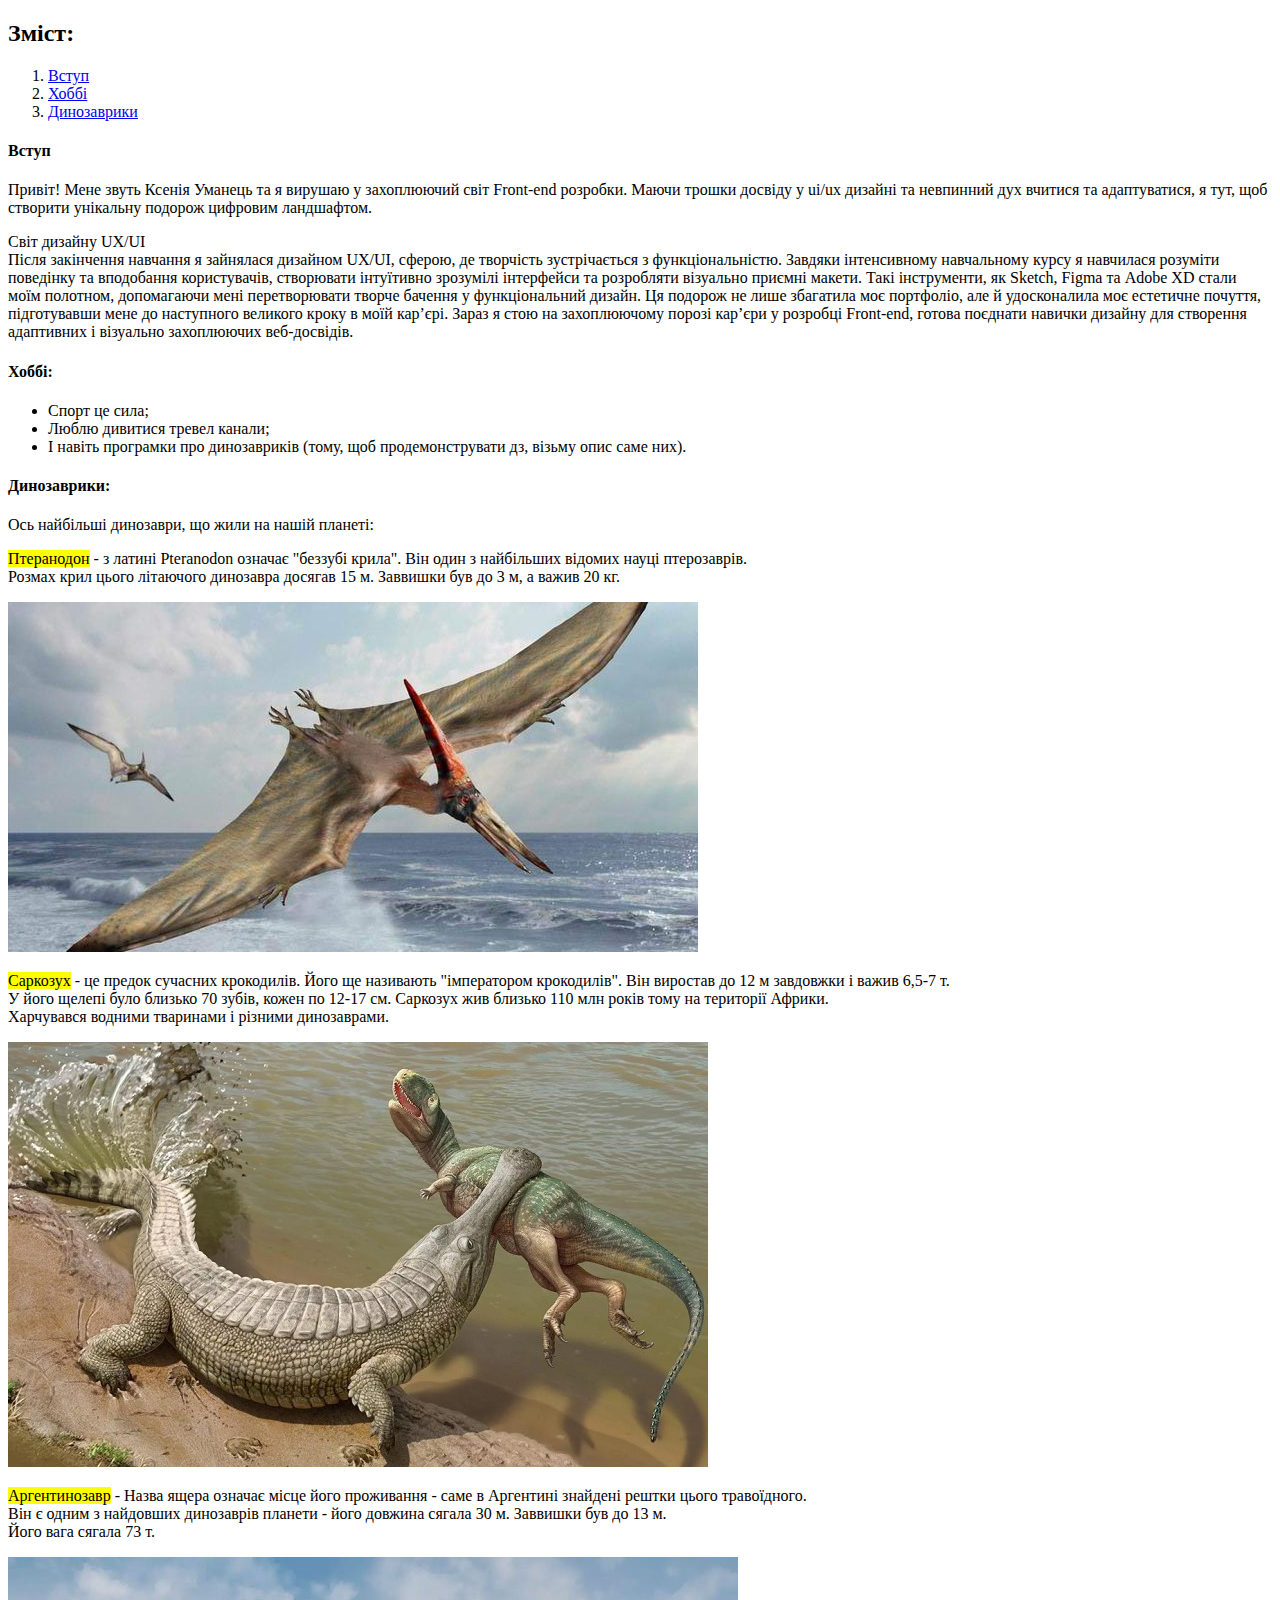
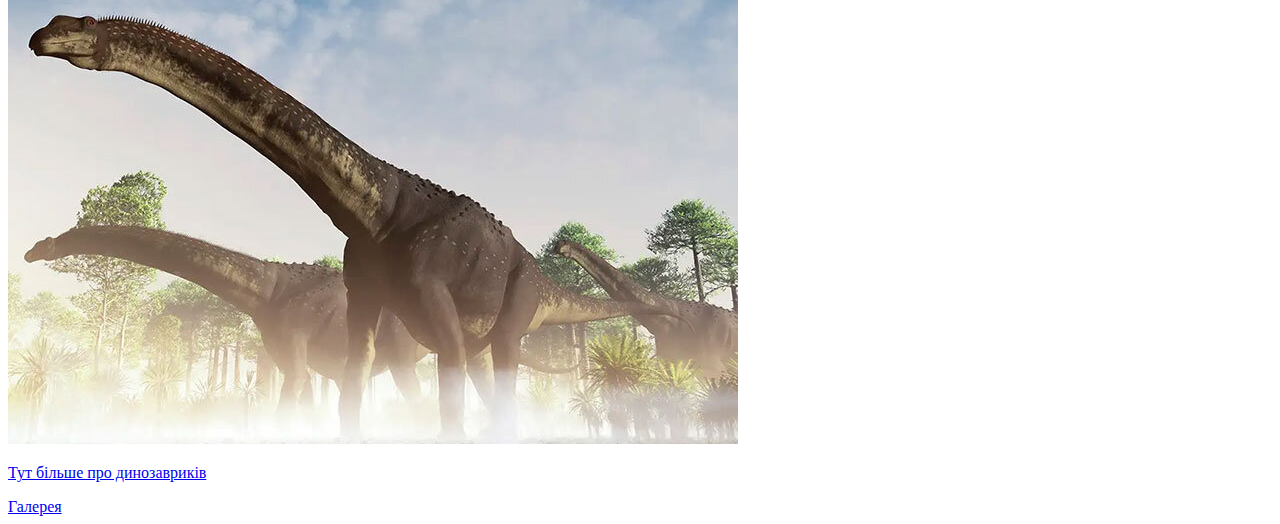
<file: lesson_2/index.html>
<!DOCTYPE html>
<html lang="uk">
<head>
    <meta charset="UTF-8">
    <meta http-equiv="X-UA-Compatible" content="IE=edge">
    <meta name="viewport" content="width=device-width, initial-scale=1.0">
    <title>lesson_2</title>
</head>
<body>
        <h2>Зміст:</h2>
        <ol>
            <li>
            <a href="#block1" class="link">Вступ</a>
            </li>
            <li>
                <a href="#block2" class="link">Хоббі</a>
            </li>
            <li>
                <a href="#block3" class="link">Динозаврики</a>
            </li>
        </ol>
        <div id="block1"> <h4>Вступ</h4> </div>
        <p>Привіт! Мене звуть Ксенія Уманець та я вирушаю у захоплюючий світ Front-end розробки. Маючи трошки досвіду у ui/ux дизайні та невпинний дух вчитися та адаптуватися, я тут, щоб створити унікальну подорож цифровим ландшафтом. <p>Світ дизайну UX/UI
            <br> Після закінчення навчання я зайнялася дизайном UX/UI, сферою, де творчість зустрічається з функціональністю. Завдяки інтенсивному навчальному курсу я навчилася розуміти поведінку та вподобання користувачів, створювати інтуїтивно зрозумілі інтерфейси та розробляти візуально приємні макети. Такі інструменти, як Sketch, Figma та Adobe XD стали моїм полотном, допомагаючи мені перетворювати творче бачення у функціональний дизайн. Ця подорож не лише збагатила моє портфоліо, але й удосконалила моє естетичне почуття, підготувавши мене до наступного великого кроку в моїй кар’єрі. Зараз я стою на захоплюючому порозі кар’єри у розробці Front-end, готова поєднати навички дизайну для створення адаптивних і візуально захоплюючих веб-досвідів.
        </p>
        <div id="block2"> <h4>Хоббі:</h4> </div>
        <ul>
            <li>Спорт це сила;</li>
            <li>Люблю дивитися тревел канали;</li>
            <li>І навіть програмки про динозавриків (тому, щоб продемонструвати дз, візьму опис саме них).</li>
        </ul>
        <div id="block3"> <h4>Динозаврики:</h4> </div>
        <p>
            Ось найбільші динозаври, що жили на нашій планеті:
        </p>
        <p>
            <mark>Птеранодон</mark> - з латині Pteranodon означає "беззубі крила". Він один з найбільших відомих науці птерозаврів. <br> Розмах крил цього літаючого динозавра досягав 15 м. Заввишки був до 3 м, а важив 20 кг.
        </p>
        <img src="img/927.jpeg" alt="Тут мав би бути Птеранодон">
        <p>
            <mark>Саркозух</mark> - це предок сучасних крокодилів. Його ще називають "імператором крокодилів". Він виростав до 12 м завдовжки і важив 6,5-7 т. <br> У його щелепі було близько 70 зубів, кожен по 12-17 см. Саркозух жив близько 110 млн років тому на території Африки. <br> Харчувався водними тваринами і різними динозаврами.
        </p>
        <img src="img/55.jpeg" alt="А тут мав бути Саркозух">
        <p>
            <mark>Аргентинозавр</mark> - Назва ящера означає місце його проживання - саме в Аргентині знайдені рештки цього травоїдного. <br> Він є одним з найдовших динозаврів планети - його довжина сягала 30 м. Заввишки був до 13 м. <br> Його вага сягала 73 т.
        </p>
        <img src="img/4e8b9d899429dbf6b296f895efb4d.jpeg" alt="А тут саме фото Аргентинозавра">
        <p>
            <a target="_blank" href="https://www.youtube.com/@DinosaursShow">Тут більше про динозавриків</a>
        </p>
        <a target="_blank" href="gallery.html">Галерея</a>


</body>
</html>
</file>
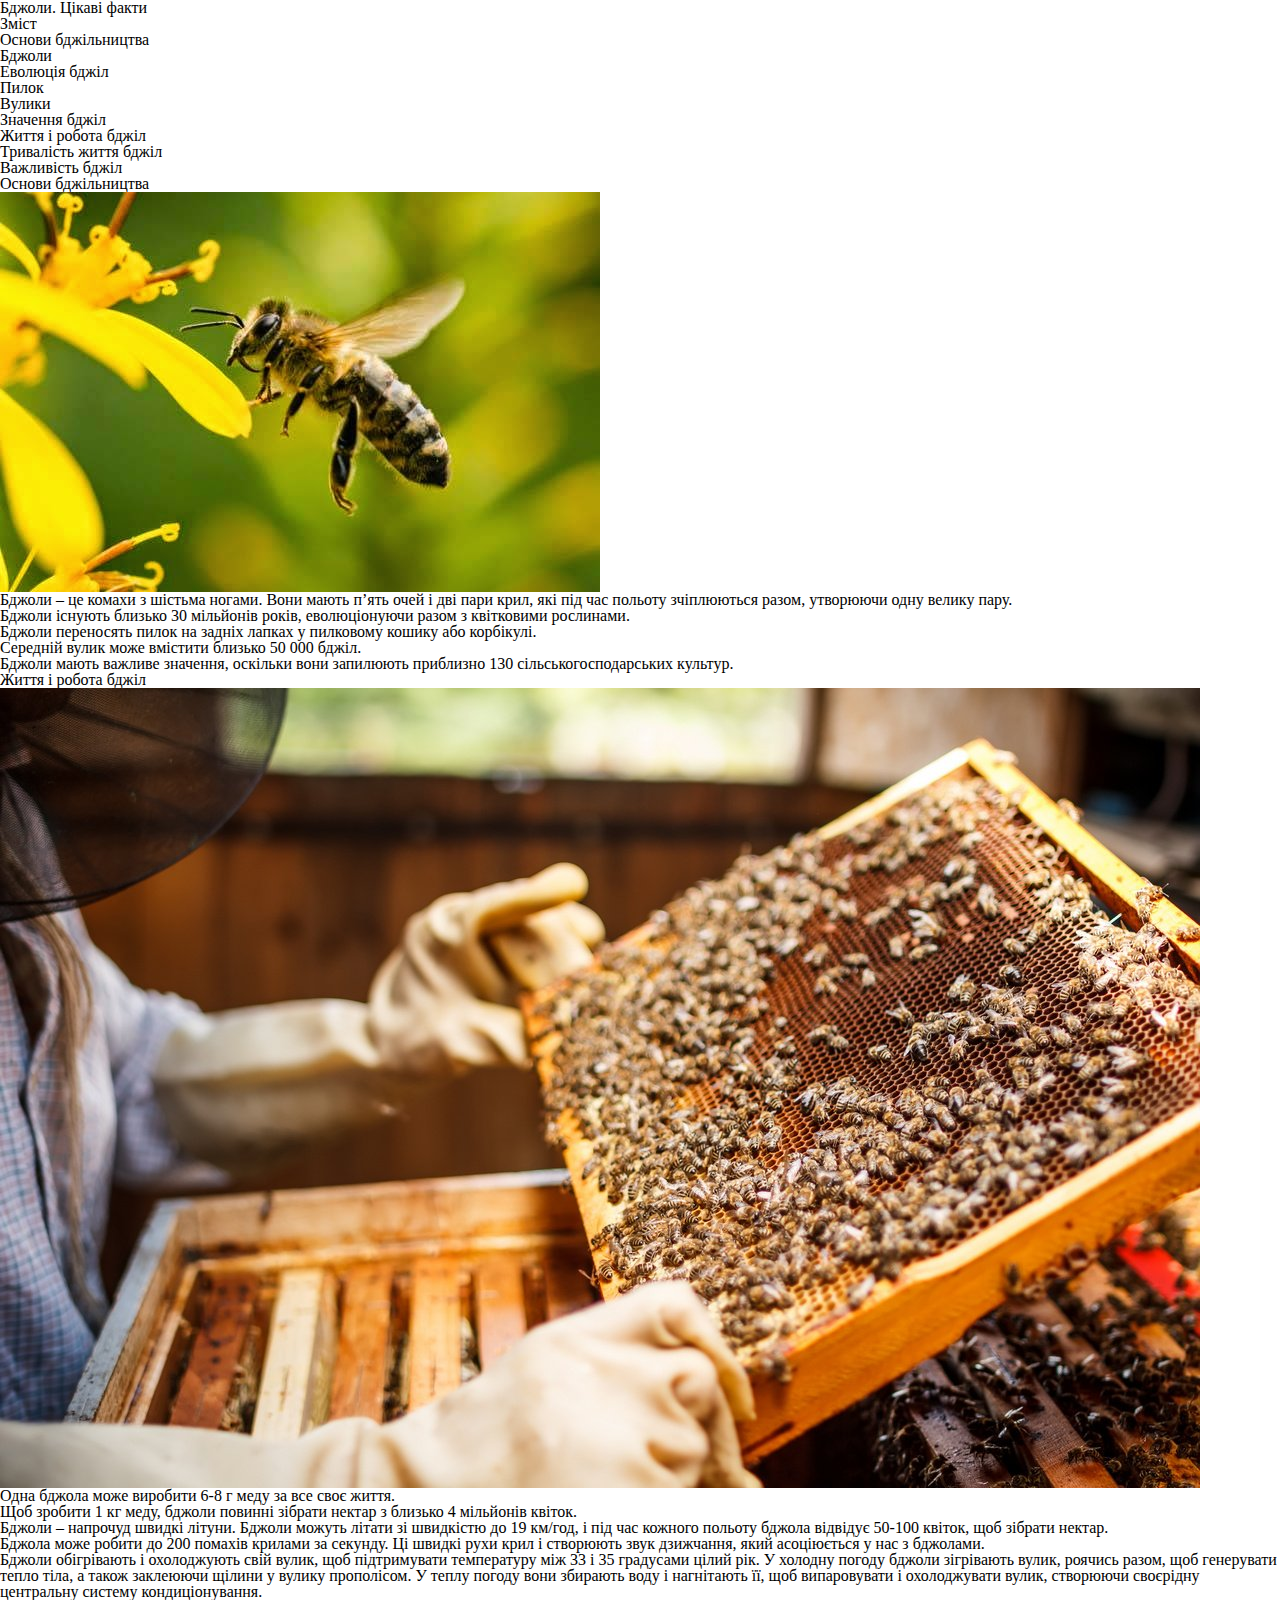
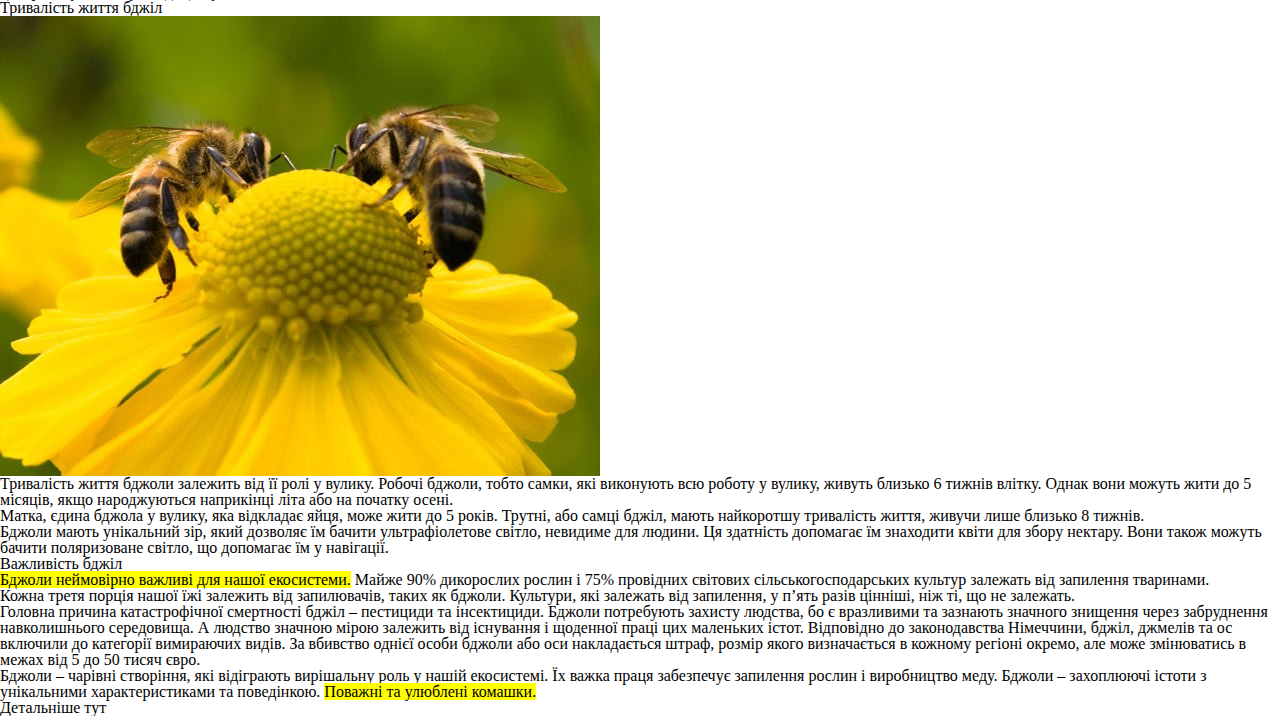
<file: lesson_3/index.html>
<!DOCTYPE html>
<html lang="uk">
<head>
    <meta charset="UTF-8">
    <meta http-equiv="X-UA-Compatible" content="IE=edge">
    <meta name="viewport" content="width=, initial-scale=1.0">
    <link rel="stylesheet" href="css/style.css">
    <title>lesson 3</title>
</head>
<body>
    <header>
        <h1>
            Бджоли. Цікаві факти
        </h1>
        <div>
            <h3>
                Зміст
            </h3>
            <ol>
                <li>
                    <a href="#block-1" class="link">Основи бджільництва</a>
                        <ul>
                            <li>
                                Бджоли
                            </li>
                            <li>
                                Еволюція бджіл
                            </li>
                            <li>
                                Пилок
                            </li>
                            <li>
                                Вулики
                            </li>
                            <li>
                                Значення бджіл
                            </li>
                        </ul>
                </li>
                <li>
                    <a href="#block-2" class="link">Життя і робота бджіл</a>
                </li>
                <li>
                    <a href="#block-3" class="link">Тривалість життя бджіл</a>
                </li>
                <li>
                    <a href="#block-4" class="link">Важливість бджіл</a>
                </li>
            </ol>
        </div>
    </header>
    <main>
        <div>
            <div>
            <h2 id="block-1">
                Основи бджільництва
            </h2>
            <img src="img/bdzhola.jpeg" alt="Бджілка">
            <ul>
                <li>
                    Бджоли – це комахи з шістьма ногами. Вони мають п’ять очей і дві пари крил, які під час польоту зчіплюються разом, утворюючи одну велику пару.
                </li>
                <li>
                    Бджоли існують близько 30 мільйонів років, еволюціонуючи разом з квітковими рослинами.
                </li>
                <li>
                    Бджоли переносять пилок на задніх лапках у пилковому кошику або корбікулі.
                </li>
                <li>
                    Середній вулик може вмістити близько 50 000 бджіл.
                </li>
                <li>
                    Бджоли мають важливе значення, оскільки вони запилюють приблизно 130 сільськогосподарських культур.
                </li>
            </ul>
            </div>
            <div>
            <h2 id="block-2">
                Життя і робота бджіл
            </h2>
            <img src="img/pasika-dlya-pochatkivciv-02.jpeg" alt="Бджоли та соти">
            <ul>
                <li>
                    Одна бджола може виробити 6-8 г меду за все своє життя.
                </li>
                <li>
                    Щоб зробити 1 кг меду, бджоли повинні зібрати нектар з близько 4 мільйонів квіток.
                </li>
                <li>
                    Бджоли – напрочуд швидкі літуни. Бджоли можуть літати зі швидкістю до 19 км/год, і під час кожного польоту бджола відвідує 50-100 квіток, щоб зібрати нектар.
                </li>
                <li>
                    Бджола може робити до 200 помахів крилами за секунду. Ці швидкі рухи крил і створюють звук дзижчання, який асоціюється у нас з бджолами.
                </li>
                <li>
                    Бджоли обігрівають і охолоджують свій вулик, щоб підтримувати температуру між 33 і 35 градусами цілий рік. У холодну погоду бджоли зігрівають вулик, роячись разом, щоб генерувати тепло тіла, а також заклеюючи щілини у вулику прополісом. У теплу погоду вони збирають воду і нагнітають її, щоб випаровувати і охолоджувати вулик, створюючи своєрідну центральну систему кондиціонування.
                </li>
            </ul>
             </div>
             <div>
               <h2 id="block-3">
                Тривалість життя бджіл
               </h2> 
               <img src="img/large-preview-shutterstock_22647070_600w.jpeg" alt="Дві бджілки на квіточці">
               <p>
                Тривалість життя бджоли залежить від її ролі у вулику. Робочі бджоли, тобто самки, які виконують всю роботу у вулику, живуть близько 6 тижнів влітку. Однак вони можуть жити до 5 місяців, якщо народжуються наприкінці літа або на початку осені. <br> Матка, єдина бджола у вулику, яка відкладає яйця, може жити до 5 років. Трутні, або самці бджіл, мають найкоротшу тривалість життя, живучи лише близько 8 тижнів. <br> Бджоли мають унікальний зір, який дозволяє їм бачити ультрафіолетове світло, невидиме для людини. Ця здатність допомагає їм знаходити квіти для збору нектару. Вони також можуть бачити поляризоване світло, що допомагає їм у навігації.
               </p>
            </div>
            <div>
            <h2 id="block-4">
                Важливість бджіл
            </h2>
            <p>
                <mark>Бджоли неймовірно важливі для нашої екосистеми.</mark> Майже 90% дикорослих рослин і 75% провідних світових сільськогосподарських культур залежать від запилення тваринами. <br> Кожна третя порція нашої їжі залежить від запилювачів, таких як бджоли. Культури, які залежать від запилення, у п’ять разів цінніші, ніж ті, що не залежать. <br>Головна причина катастрофічної смертності бджіл – пестициди та інсектициди. Бджоли потребують захисту людства, бо є вразливими та зазнають значного знищення через забруднення навколишнього середовища. А людство значною мірою залежить від існування і щоденної праці цих маленьких істот. Відповідно до законодавства Німеччини, бджіл, джмелів та ос включили до категорії вимираючих видів. За вбивство однієї особи бджоли або оси накладається штраф, розмір якого визначається в кожному регіоні окремо, але може змінюватись в межах від 5 до 50 тисяч євро.
            </p>
            <p>
                Бджоли – чарівні створіння, які відіграють вирішальну роль у нашій екосистемі. Їх важка праця забезпечує запилення рослин і виробництво меду. Бджоли – захоплюючі істоти з унікальними характеристиками та поведінкою. <mark>Поважні та улюблені комашки.</mark>
            </p>
            <a target="_blank" href="https://daytoday.ua/tsikavi-fakty-pro-bdzhil/">Детальніше тут</a>
            </div>
    
        </div>
    </main>
    <footer></footer>
</body>
</html>
</file>
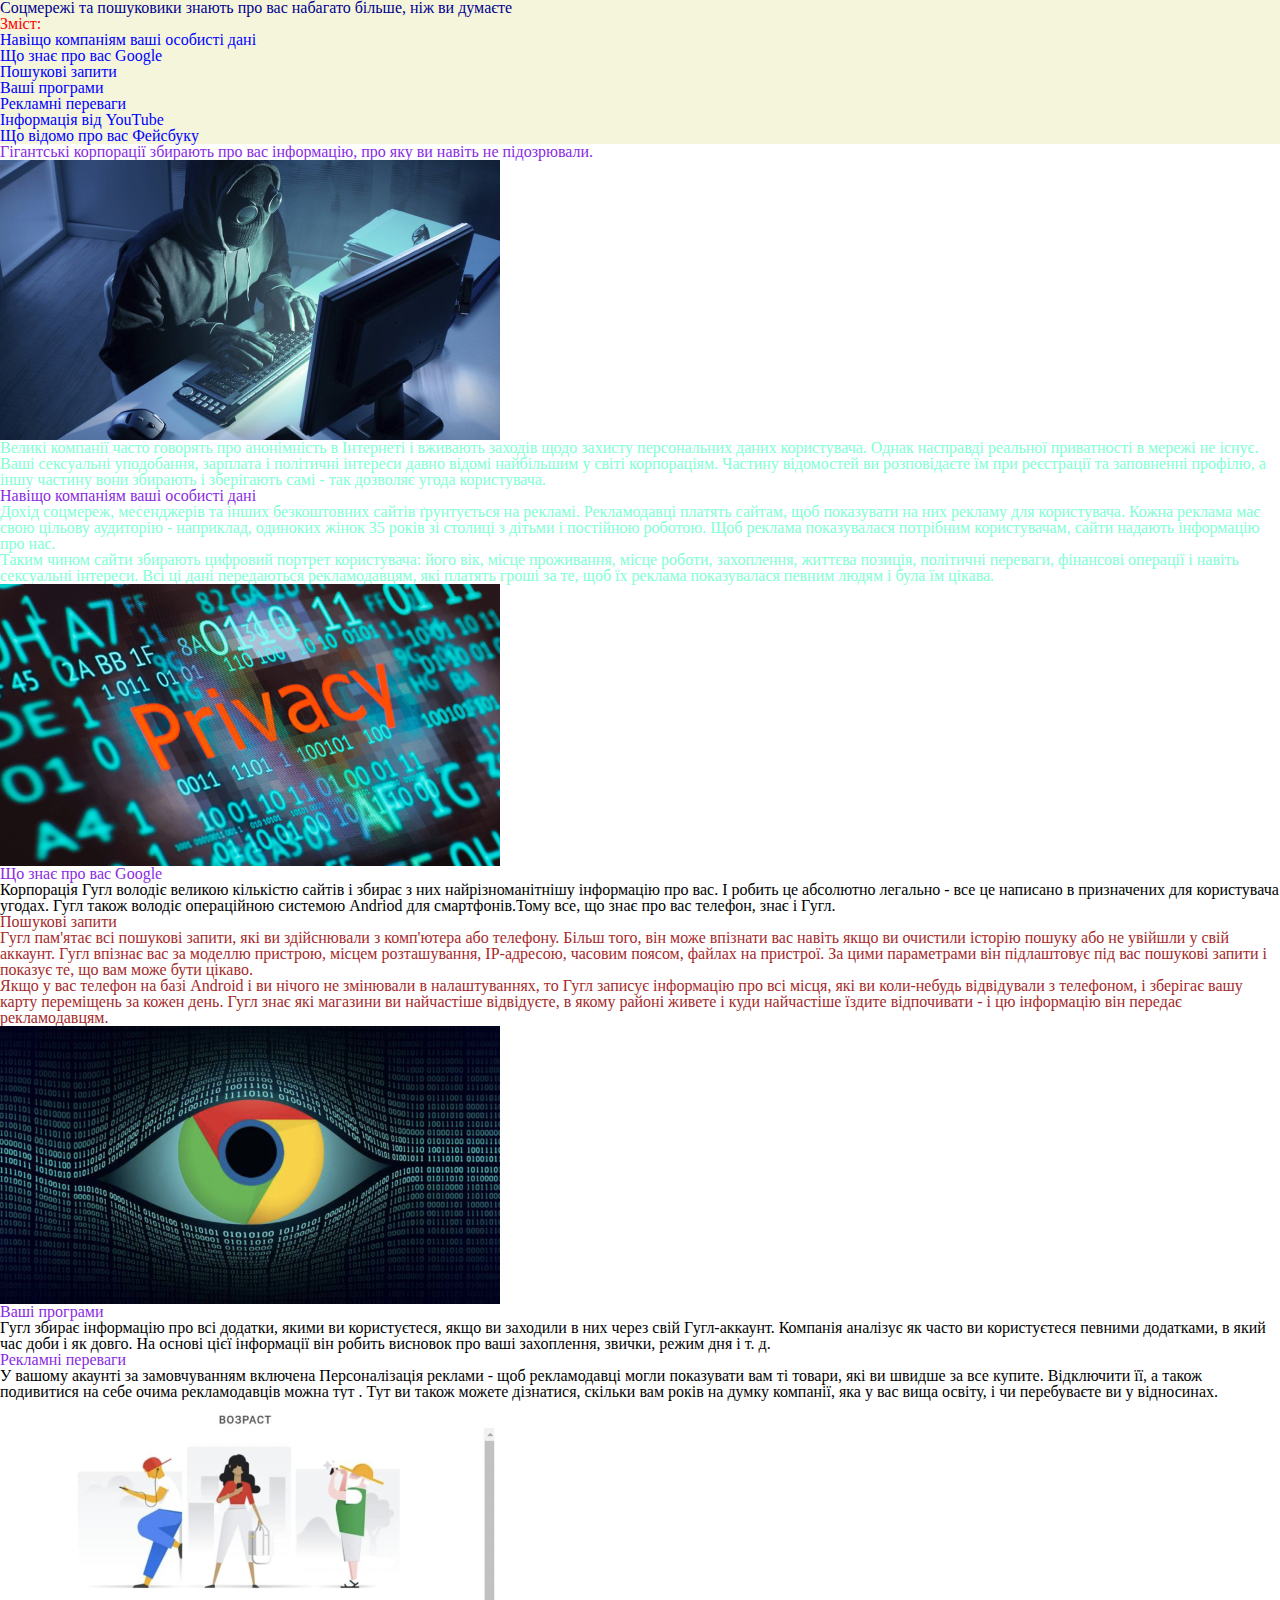
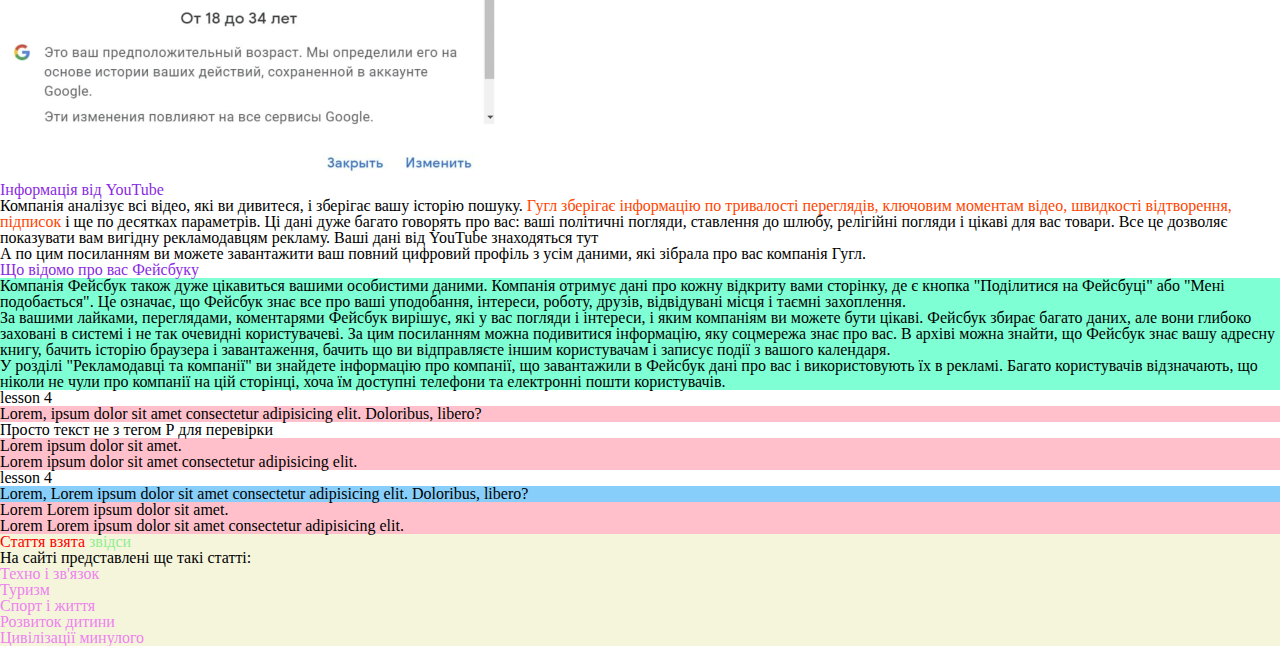
<file: lesson_4/index.html>
<!DOCTYPE html>
<html lang="uk">
<head>
    <meta charset="UTF-8">
    <meta http-equiv="X-UA-Compatible" content="IE=edge">
    <meta name="viewport" content="width=device-width, initial-scale=1.0">
    <link rel="stylesheet" href="css/style.css">
    <title>lesson 4</title>
</head>
<body>
    <header class="head">
            <h1 id="article"> 
                Соцмережі та пошуковики знають про вас набагато більше, ніж ви думаєте
            </h1>
        <div>
            <h2 class="big name">
                Зміст:
            </h2>
            <ol>
                <li>
                    <a href="#block-1">Навіщо компаніям ваші особисті дані</a>
                </li>
                <li>
                    <a href="#block-2">Що знає про вас Google</a>
                </li>
                <li>
                    <a href="#block-3">Пошукові запити</a>
                </li>
                <li>
                    <a href="#block-4">Ваші програми</a>
                </li>
                <li>
                    <a href="#block-5">Рекламні переваги</a>
                </li>
                <li>
                    <a href="#block-6">Інформація від YouTube</a>
                </li>
                <li>
                    <a href="#block-7">Що відомо про вас Фейсбуку</a>
                </li>
            </ol>
        </div>    
    </header>
    <main>
        <div>
            <h3 class="header title"> 
            Гігантські корпорації збирають про вас інформацію, про яку ви навіть не підозрювали.
            </h3>
            <img src="img/foto1.png" alt="foto1">
            <p class="textblock">
            Великі компанії часто говорять про анонімність в Інтернеті і вживають заходів щодо захисту персональних даних користувача. Однак насправді реальної приватності в мережі не існує. Ваші сексуальні уподобання, зарплата і політичні інтереси давно відомі найбільшим у світі корпораціям. Частину відомостей ви розповідаєте їм при реєстрації та заповненні профілю, а іншу частину вони збирають і зберігають самі - так дозволяє угода користувача.
            </p>
        </div>
        <div>
            <h3 id="block-1" class="header">
                Навіщо компаніям ваші особисті дані
            </h3>
            <p class="textblock">
                Дохід соцмереж, месенджерів та інших безкоштовних сайтів ґрунтується на рекламі. Рекламодавці платять сайтам, щоб показувати на них рекламу для користувача. Кожна реклама має свою цільову аудиторію - наприклад, одиноких жінок 35 років зі столиці з дітьми і постійною роботою. Щоб реклама показувалася потрібним користувачам, сайти надають інформацію про нас. <br>Таким чином сайти збирають цифровий портрет користувача: його вік, місце проживання, місце роботи, захоплення, життєва позиція, політичні переваги, фінансові операції і навіть сексуальні інтереси. Всі ці дані передаються рекламодавцям, які платять гроші за те, щоб їх реклама показувалася певним людям і була їм цікава.
            </p>
            <img src="img/foto2.png" alt="foto2">
        </div>
        <div>
            <h3 id="block-2" class="header">
                Що знає про вас Google
            </h3>
            <p class="text-color">
                Корпорація Гугл володіє великою кількістю сайтів і збирає з них найрізноманітнішу інформацію про вас. І робить це абсолютно легально - все це написано в призначених для користувача угодах. Гугл також володіє операційною системою Andriod для смартфонів.Тому все, що знає про вас телефон, знає і Гугл.
            </p>
        </div>
        <div class="some-div">
            <h3 id="block-3" class="header">
                Пошукові запити
            </h3>
            <p>
                Гугл пам'ятає всі пошукові запити, які ви здійснювали з комп'ютера або телефону. Більш того, він може впізнати вас навіть якщо ви очистили історію пошуку або не увійшли у свій аккаунт. Гугл впізнає вас за моделлю пристрою, місцем розташування, IP-адресою, часовим поясом, файлах на пристрої. За цими параметрами він підлаштовує під вас пошукові запити і показує те, що вам може бути цікаво. <br>Якщо у вас телефон на базі Android і ви нічого не змінювали в налаштуваннях, то Гугл записує інформацію про всі місця, які ви коли-небудь відвідували з телефоном, і зберігає вашу карту переміщень за кожен день. Гугл знає які магазини ви найчастіше відвідуєте, в якому районі живете і куди найчастіше їздите відпочивати - і цю інформацію він передає рекламодавцям.
            </p>
            <img src="img/foto4.png" alt="foto4">
        </div>
        <div>
            <h3 id="block-4" class="header">
                Ваші програми
            </h3>
            <p class="text-color">
                Гугл збирає інформацію про всі додатки, якими ви користуєтеся, якщо ви заходили в них через свій Гугл-аккаунт. Компанія аналізує як часто ви користуєтеся певними додатками, в який час доби і як довго. На основі цієї інформації він робить висновок про ваші захоплення, звички, режим дня і т. д.
            </p>
        </div>
        <div>
            <h3 id="block-5" class="header">
                Рекламні переваги
            </h3>
            <p class="text-color">
                У вашому акаунті за замовчуванням включена Персоналізація реклами - щоб рекламодавці могли показувати вам ті товари, які ви швидше за все купите. Відключити її, а також подивитися на себе очима рекламодавців можна <a target="_blank" href="https://myadcenter.google.com/home?sasb=true&ref=ad-settings">тут</a> . Тут ви також можете дізнатися, скільки вам років на думку компанії, яка у вас вища освіту, і чи перебуваєте ви у відносинах.
            </p>
            <img src="img/foto3.png" alt="foto3">
        </div>
        <div class="div-block">
            <h3 id="block-6" class="header">
                Інформація від YouTube
            </h3>
            <p>
                Компанія аналізує всі відео, які ви дивитеся, і зберігає вашу історію пошуку. <span class="mark"> Гугл зберігає інформацію по тривалості переглядів, ключовим моментам відео, швидкості відтворення, підписок</span> і ще по десятках параметрів. Ці дані дуже багато говорять про вас: ваші політичні погляди, ставлення до шлюбу, релігійні погляди і цікаві для вас товари. Все це дозволяє показувати вам вигідну рекламодавцям рекламу. Ваші дані від YouTube знаходяться <a target="_blank" href="https://www.youtube.com/feed/history/search_history">тут</a> 
            </p>
        </div>
        <div>
            А по цим <a target="_blank" href="https://www.google.com/takeout">посиланням</a> ви можете завантажити ваш повний цифровий профіль з усім даними, які зібрала про вас компанія Гугл.
        </div>
        <div class="div-p">
            <h3 id="block-7" class="header">
                Що відомо про вас Фейсбуку
            </h3>
            <p>
                Компанія Фейсбук також дуже цікавиться вашими особистими даними. Компанія отримує дані про кожну відкриту вами сторінку, де є кнопка "Поділитися на Фейсбуці" або "Мені подобається". Це означає, що Фейсбук знає все про ваші уподобання, інтереси, роботу, друзів, відвідувані місця і таємні захоплення. <br>За вашими лайками, переглядами, коментарями Фейсбук вирішує, які у вас погляди і інтереси, і яким компаніям ви можете бути цікаві. Фейсбук збирає багато даних, але вони глибоко заховані в системі і не так очевидні користувачеві. За цим <a target="_blank" href="https://www.facebook.com/settings?tab=your_facebook_information">посиланням</a> можна подивитися інформацію, яку соцмережа знає про вас. В архіві можна знайти, що Фейсбук знає вашу адресну книгу, бачить історію браузера і завантаження, бачить що ви відправляєте іншим користувачам і записує події з вашого календаря.
            </p>
            <p>
                У розділі "Рекламодавці та компанії" ви знайдете інформацію про компанії, що завантажили в Фейсбук дані про вас і використовують їх в рекламі. Багато користувачів відзначають, що ніколи не чули про компанії на цій сторінці, хоча їм доступні телефони та електронні пошти користувачів.
            </p>
        </div>
        <div class="somediv-p">
            lesson 4
        </div>
        <p>
            Lorem, ipsum dolor sit amet consectetur adipisicing elit. Doloribus, libero?
        </p>
        <h4>
            Просто текст не з тегом Р для перевірки
        </h4>
        <p>
            Lorem ipsum dolor sit amet.
        </p>
        <p>
            Lorem ipsum dolor sit amet consectetur adipisicing elit.
        </p>
        <div class="onemore-div">
            lesson 4
        </div>
        <p>
            Lorem, Lorem ipsum dolor sit amet consectetur adipisicing elit. Doloribus, libero?
        </p>
        <p>
            Lorem Lorem ipsum dolor sit amet.
        </p>
        <p>
            Lorem Lorem ipsum dolor sit amet consectetur adipisicing elit.
        </p>
    </main>
    <footer class="footer">
        <p class="big name">
            Стаття взята <a target="_blank" href="https://www.unian.ua/science/yaku-informaciyu-pro-koristuvacha-zbirayut-google-i-facebook-novini-11216633.html">звідси</a>
        </p>
        <p>
            На сайті представлені ще такі статті:
        </p>
        <ul>
            <li class="one-li">Техно і зв'язок</li>
            <li class="two-li">Туризм</li>
            <li class="three-li">Спорт і життя</li>
            <li class="four-li">Розвиток дитини</li>
            <li class="five-li">Цивілізації минулого</li>
        </ul>
    </footer>
</body>
</html>
</file>
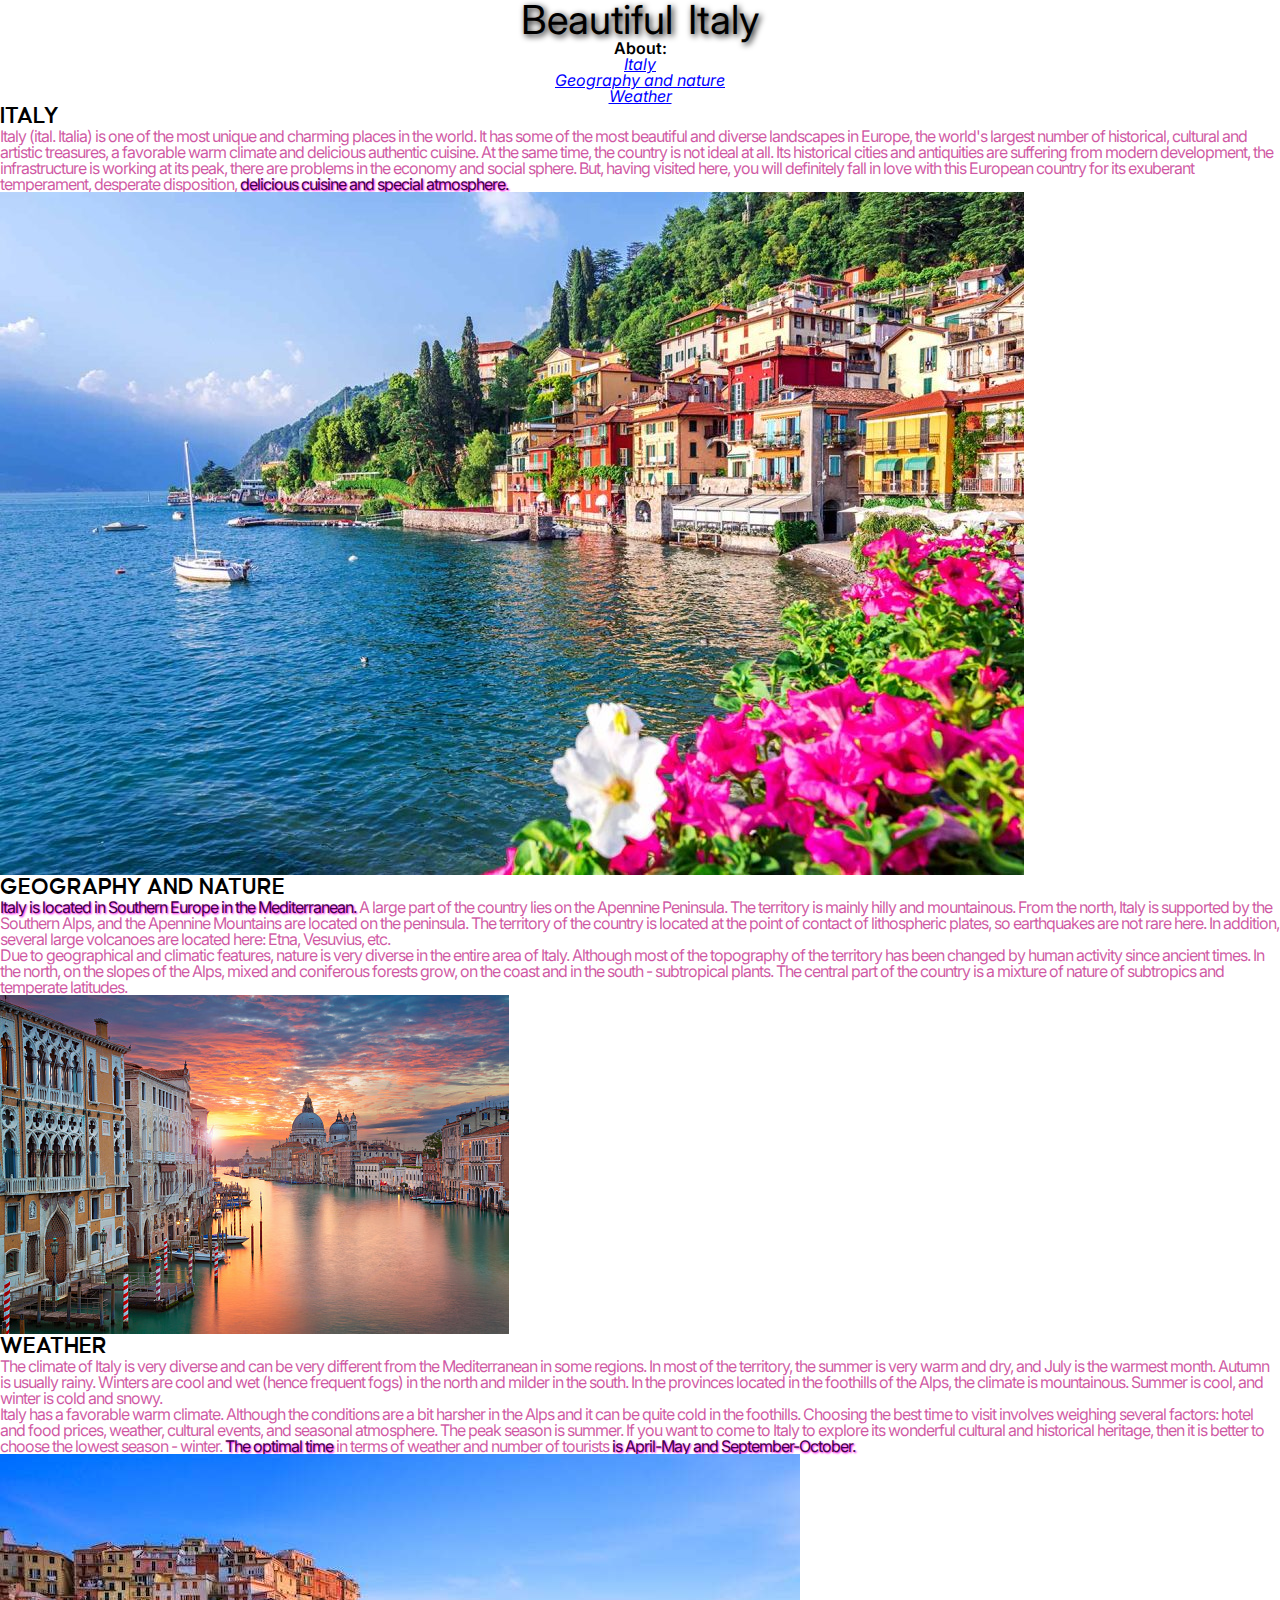
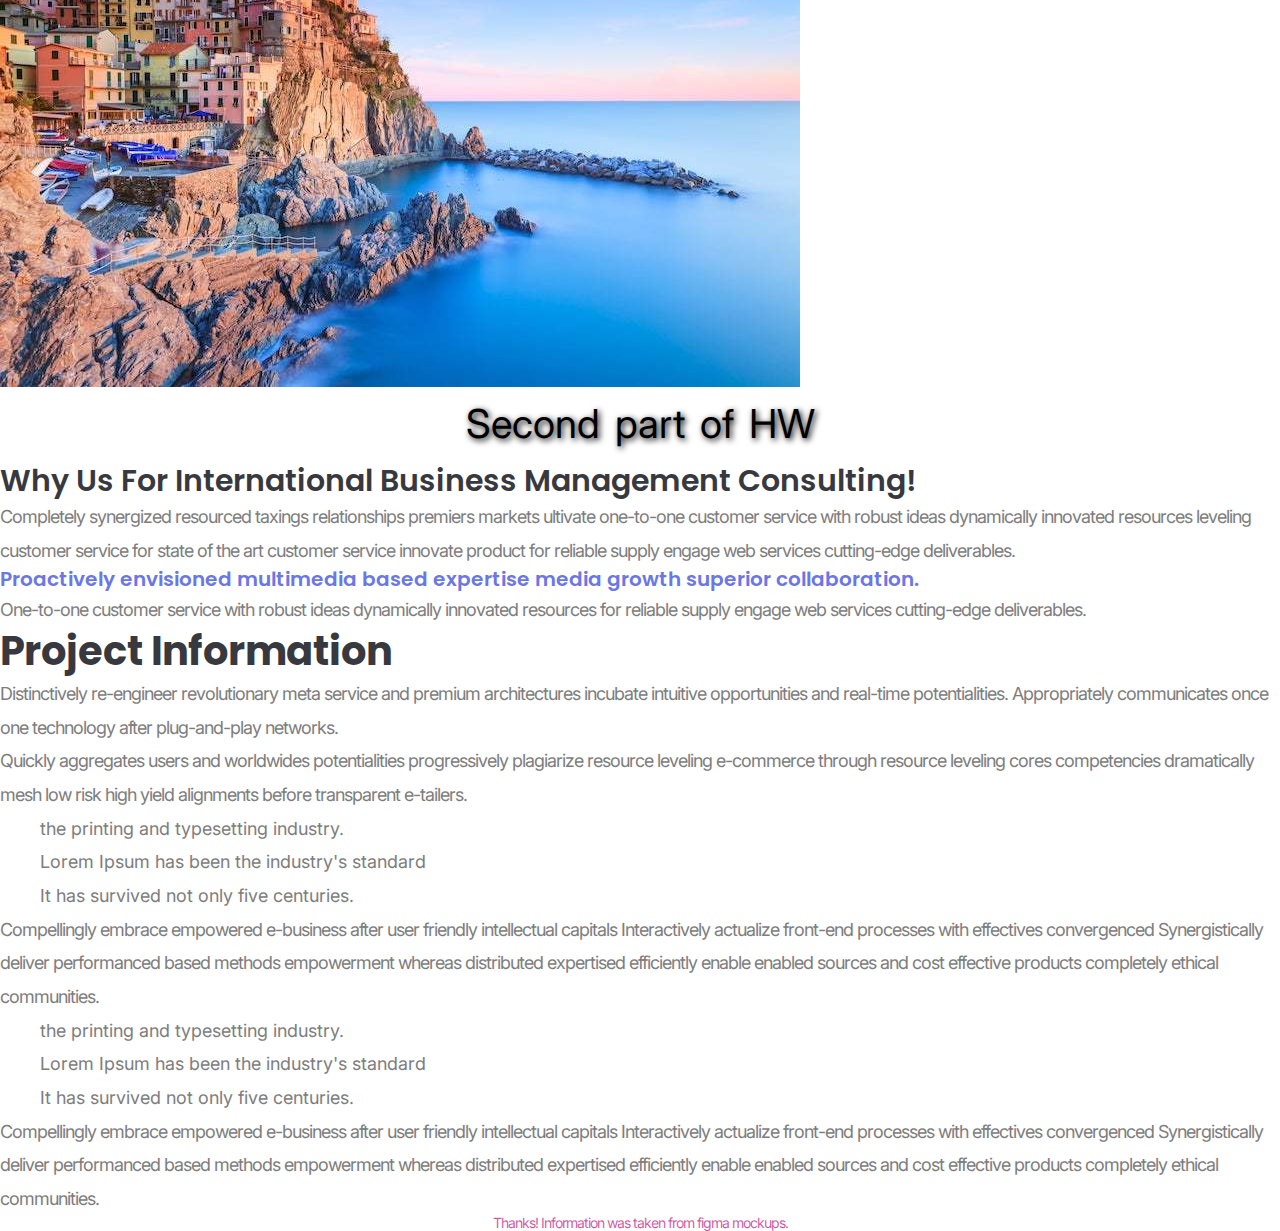
<file: lesson_5/index.html>
<!DOCTYPE html>
<html lang="en">
<head>
    <meta charset="UTF-8">
    <meta http-equiv="X-UA-Compatible" content="IE=edge">
    <meta name="viewport" content="width=device-width, initial-scale=1.0">
    <link rel="stylesheet" href="css/style.css">
    <title>lesson 5</title>
</head>
<body>
    <header>
        <h1 class="article-name">
            Beautiful Italy
        </h1>
        <div class="content-block">
            <h2 class="content">
                About:
            </h2>
            <ul class="li-1">
                <li> <a href="#block-1">Italy</a></li>
                <li><a href="#block-2">Geography and nature</a></li>
                <li><a href="#block-3">Weather</a></li>
            </ul>
        </div>
    </header>
    <main>
        <div id="block-1">
            <h3 class="title-1">
                Italy
            </h3>
            <p>
                Italy (ital. Italia) is one of the most unique and charming places in the world. It has some of the most beautiful and diverse landscapes in Europe, the world's largest number of historical, cultural and artistic treasures, a favorable warm climate and delicious authentic cuisine. At the same time, the country is not ideal at all. Its historical cities and antiquities are suffering from modern development, the infrastructure is working at its peak, there are problems in the economy and social sphere. But, having visited here, you will definitely fall in love with this European country for its exuberant temperament, desperate disposition, <span>delicious cuisine and special atmosphere.</span> 
            </p>
            <img class="img-1" src="img/places-to-visit-italy-10-1024x683.jpeg" alt="photo-italy-1">
        </div>
        <div id="block-2">
            <h3 class="title-2">
                Geography and nature
            </h3>
            <p>
                <span>Italy is located in Southern Europe in the Mediterranean.</span> A large part of the country lies on the Apennine Peninsula. The territory is mainly hilly and mountainous. From the north, Italy is supported by the Southern Alps, and the Apennine Mountains are located on the peninsula. The territory of the country is located at the point of contact of lithospheric plates, so earthquakes are not rare here. In addition, several large volcanoes are located here: Etna, Vesuvius, etc. <br>Due to geographical and climatic features, nature is very diverse in the entire area of Italy. Although most of the topography of the territory has been changed by human activity since ancient times. In the north, on the slopes of the Alps, mixed and coniferous forests grow, on the coast and in the south - subtropical plants. The central part of the country is a mixture of nature of subtropics and temperate latitudes.
            </p>
            <img class="img-2" src="img/istockphoto-491391396-170667a.jpeg" alt="photo-italy-2">
        </div>
        <div id="block-3">
            <h3 class="title-3">
                Weather
            </h3>
            <p>
                The climate of Italy is very diverse and can be very different from the Mediterranean in some regions. In most of the territory, the summer is very warm and dry, and July is the warmest month. Autumn is usually rainy. Winters are cool and wet (hence frequent fogs) in the north and milder in the south. In the provinces located in the foothills of the Alps, the climate is mountainous. Summer is cool, and winter is cold and snowy.
            </p>
            <p>
                Italy has a favorable warm climate. Although the conditions are a bit harsher in the Alps and it can be quite cold in the foothills. Choosing the best time to visit involves weighing several factors: hotel and food prices, weather, cultural events, and seasonal atmosphere. The peak season is summer. If you want to come to Italy to explore its wonderful cultural and historical heritage, then it is better to choose the lowest season - winter. <span>The optimal time </span> in terms of weather and number of tourists <span>is April-May and September-October.</span>
            </p>
            <img class="img-3" src="img/Manarola.jpeg" alt="photo-italy-3">
        </div>
<div class="body-2">
    <div class="div-1">
            <h2 class="part-hw">
                Second part of HW
            </h2>
        <div>
            <h4 class="part-1">
                Why Us For International Business  Management Consulting!
            </h4>
            <p>
                Completely synergized resourced taxings relationships premiers markets ultivate one-to-one customer service with robust ideas dynamically innovated resources leveling customer service for state of the art  customer service innovate product  for reliable supply engage web services cutting-edge deliverables.
            </p>
            <h5 class="part-2">
                Proactively envisioned multimedia based expertise media growth  superior collaboration.
            </h5>
            <p>
                One-to-one customer service with robust ideas dynamically innovated resources for reliable supply engage web services cutting-edge deliverables.
            </p>
        </div>
    </div>
    <div class="div-2">
        <h2 class="part-project">
            Project Information
        </h2>
        <p>
            Distinctively re-engineer revolutionary meta service  and premium architectures incubate intuitive opportunities and real-time potentialities. Appropriately communicates once one technology after plug-and-play networks.
        </p>
        <p>
            Quickly aggregates users and worldwides potentialities progressively  plagiarize resource leveling e-commerce through resource leveling cores competencies dramatically mesh low risk high yield alignments before transparent e-tailers.
        </p>
        <ul class="li-2">
            <li>
                the printing and typesetting industry.
            </li>
            <li>
                Lorem Ipsum has been the industry's standard
            </li>
            <li>
                It has survived not only five centuries.
            </li>
        </ul>
        <p>
            Compellingly embrace empowered e-business after user friendly intellectual capitals Interactively actualize front-end processes with effectives convergenced Synergistically deliver performanced based methods empowerment whereas distributed expertised efficiently enable enabled sources and cost effective products completely ethical communities.
        </p>
        <ol class="li-3">
            <li>
                the printing and typesetting industry.
            </li>
            <li>
                Lorem Ipsum has been the industry's standard 
            </li>
            <li>
                It has survived not only five centuries.
            </li>
        </ol>
        <p>
            Compellingly embrace empowered e-business after user friendly intellectual capitals Interactively actualize front-end processes with effectives convergenced Synergistically deliver performanced based methods empowerment whereas distributed expertised efficiently enable enabled sources and cost effective products completely ethical communities.
        </p>

    </div>
</div>
    </main>
    <footer>
        <p class="footer-p">
            Thanks! Information was taken from figma mockups.
        </p>
    </footer>
</body>
</html>
</file>
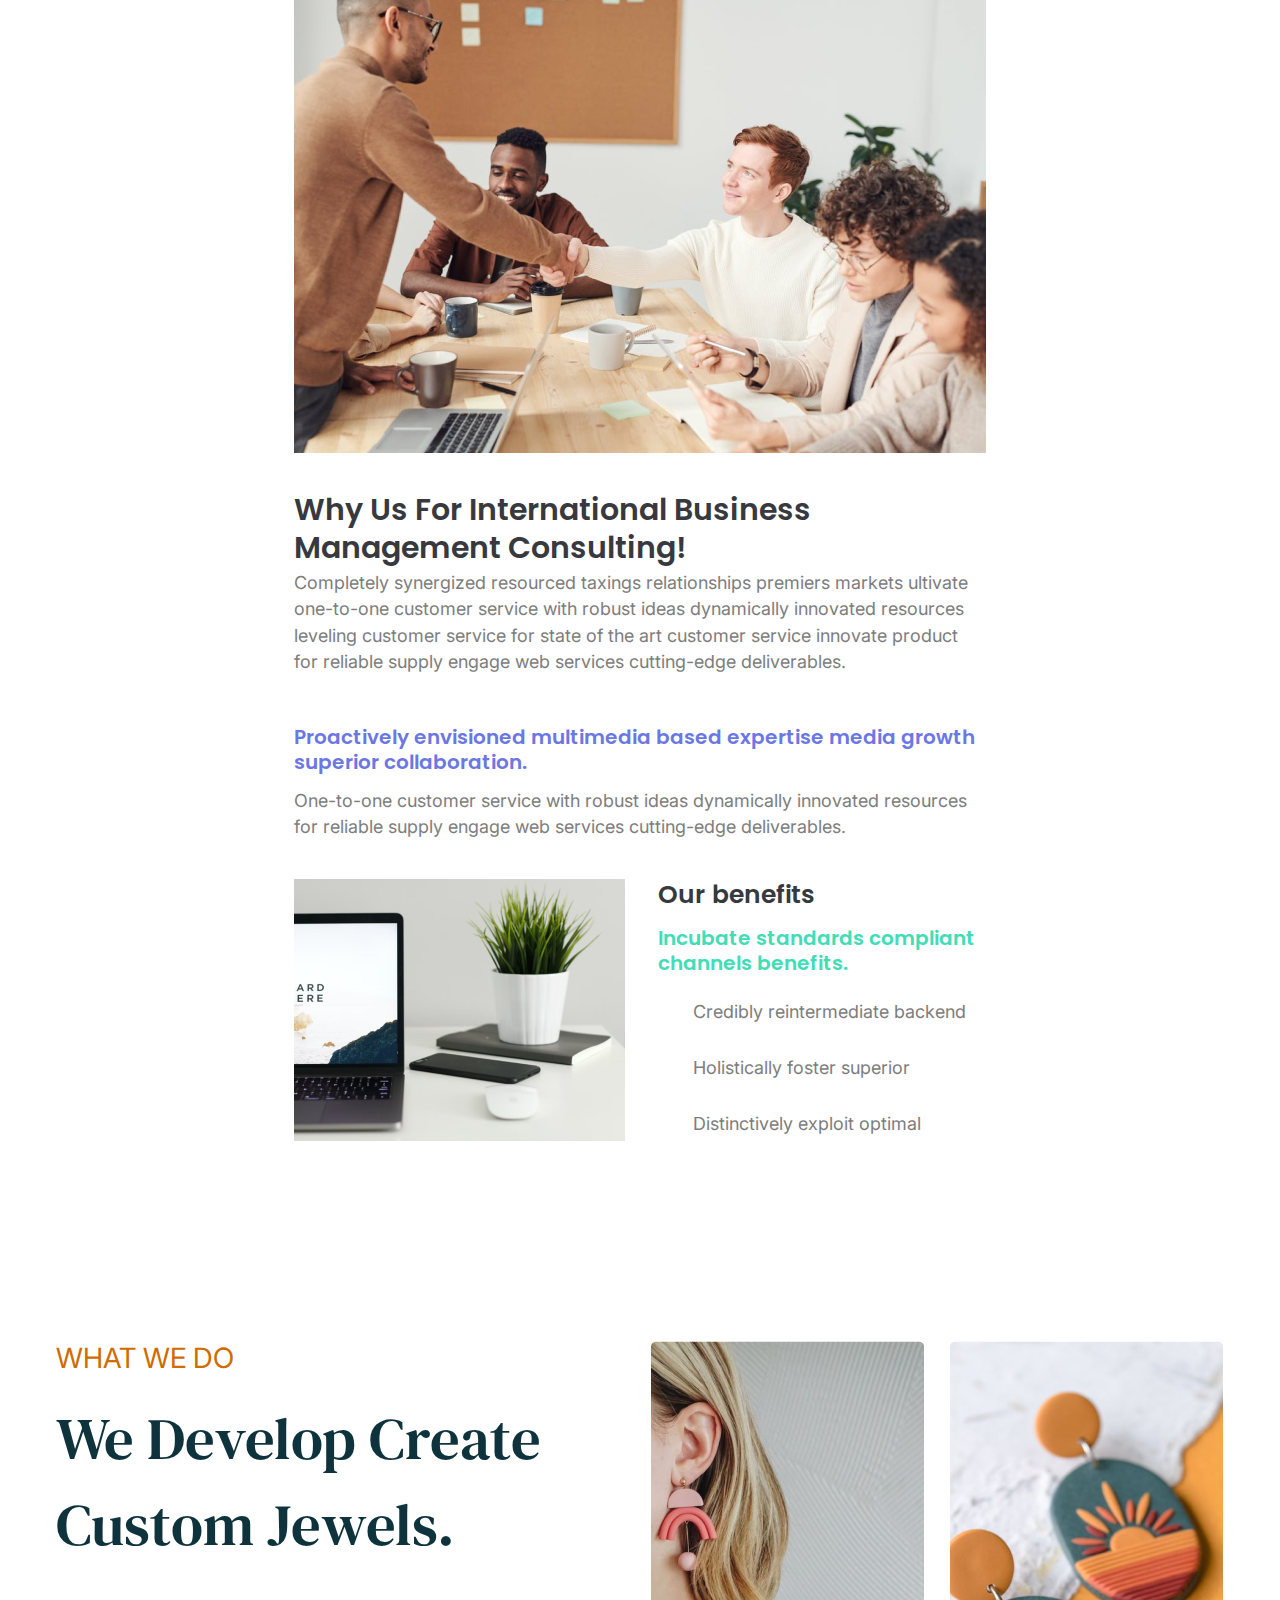
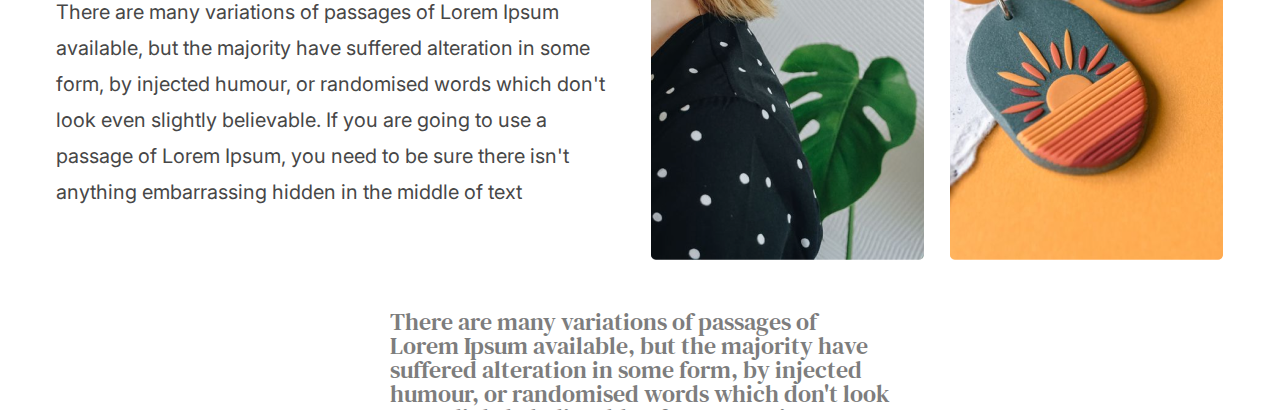
<file: lesson_6/index.html>
<!DOCTYPE html>
<html lang="en">
    <head>
        <meta charset="UTF-8">
        <meta http-equiv="X-UA-Compatible" content="IE=edge">
        <meta name="viewport" content="width=device-width, initial-scale=1.0">
        <link rel="stylesheet" href="css/style.css">
        <title>lesson 6</title>
    </head>

    <body>
    <div class="all">
        <div class="first-div">
            <img class="photo-1" src="img/Photo.png" alt="photo-team">
            <h1 class="h-consulting">
                Why Us For International Business  Management Consulting!
            </h1>
            <p class="p-completely">
                Completely synergized resourced taxings relationships premiers markets ultivate one-to-one customer service with robust ideas dynamically innovated resources leveling customer service for state of the art  customer service innovate product  for reliable supply engage web services cutting-edge deliverables.
            </p>
        </div>

        <div class="second-div">
            <h4 class="h-collaboration">Proactively envisioned multimedia based expertise media growth  superior collaboration.</h4>
            <p class="p-customer">
                One-to-one customer service with robust ideas dynamically innovated resources for reliable supply engage web services cutting-edge deliverables.
            </p>
        </div>
        <div class="third-div">
            <div class="div-photo">
                <img class="photo-2" src="img/Photo_green.png" alt="photo-about">
            </div>
            <div class="div-inside">
                <h3 class="h-benefits">Our benefits</h3>
            <h4 class="incubate">
                Incubate standards compliant channels benefits.
            </h4>
            <ul class="list-1">
                <li class="li-Credibly">
                    Credibly reintermediate backend
                </li>
                <li class="li-Holistically">
                    Holistically foster superior
                </li>
                <li class="li-Distinctively">
                    Distinctively exploit optimal
                </li>
            </ul>
            </div>
        </div>
    </div>

    <div class="second-part">
        <div class="block-1">
            <h2 class="what-wedo">
                WHAT WE DO
            </h2>
            <h1 class="we-develop">
                We Develop Create Custom Jewels.
            </h1>
            <p class="big-text">
                There are many variations of passages of Lorem Ipsum available, but the majority have suffered alteration in some form, by injected humour, or randomised words which don't look even slightly believable. If you are going to use a passage of Lorem Ipsum, you need to be sure there isn't anything embarrassing hidden in the middle of text
            </p>
        </div>
            <img class="img-4" src="img/girl-jew23.png" alt="jewellery">
            <img class="img-5" src="img/jewel.png" alt="jewellery-2">
    </div>

    <div class="third-part">
        <p>
            There are many variations of passages of Lorem Ipsum available, but the majority have suffered alteration in some form, by injected humour, or randomised words which don't look even slightly believable. If you are going to use a passage of Lorem Ipsum, you need to be sure there isn't anything embarrassing hidden in the middle of text
        </p>
        
    </div>
    </body>
</html>
</file>
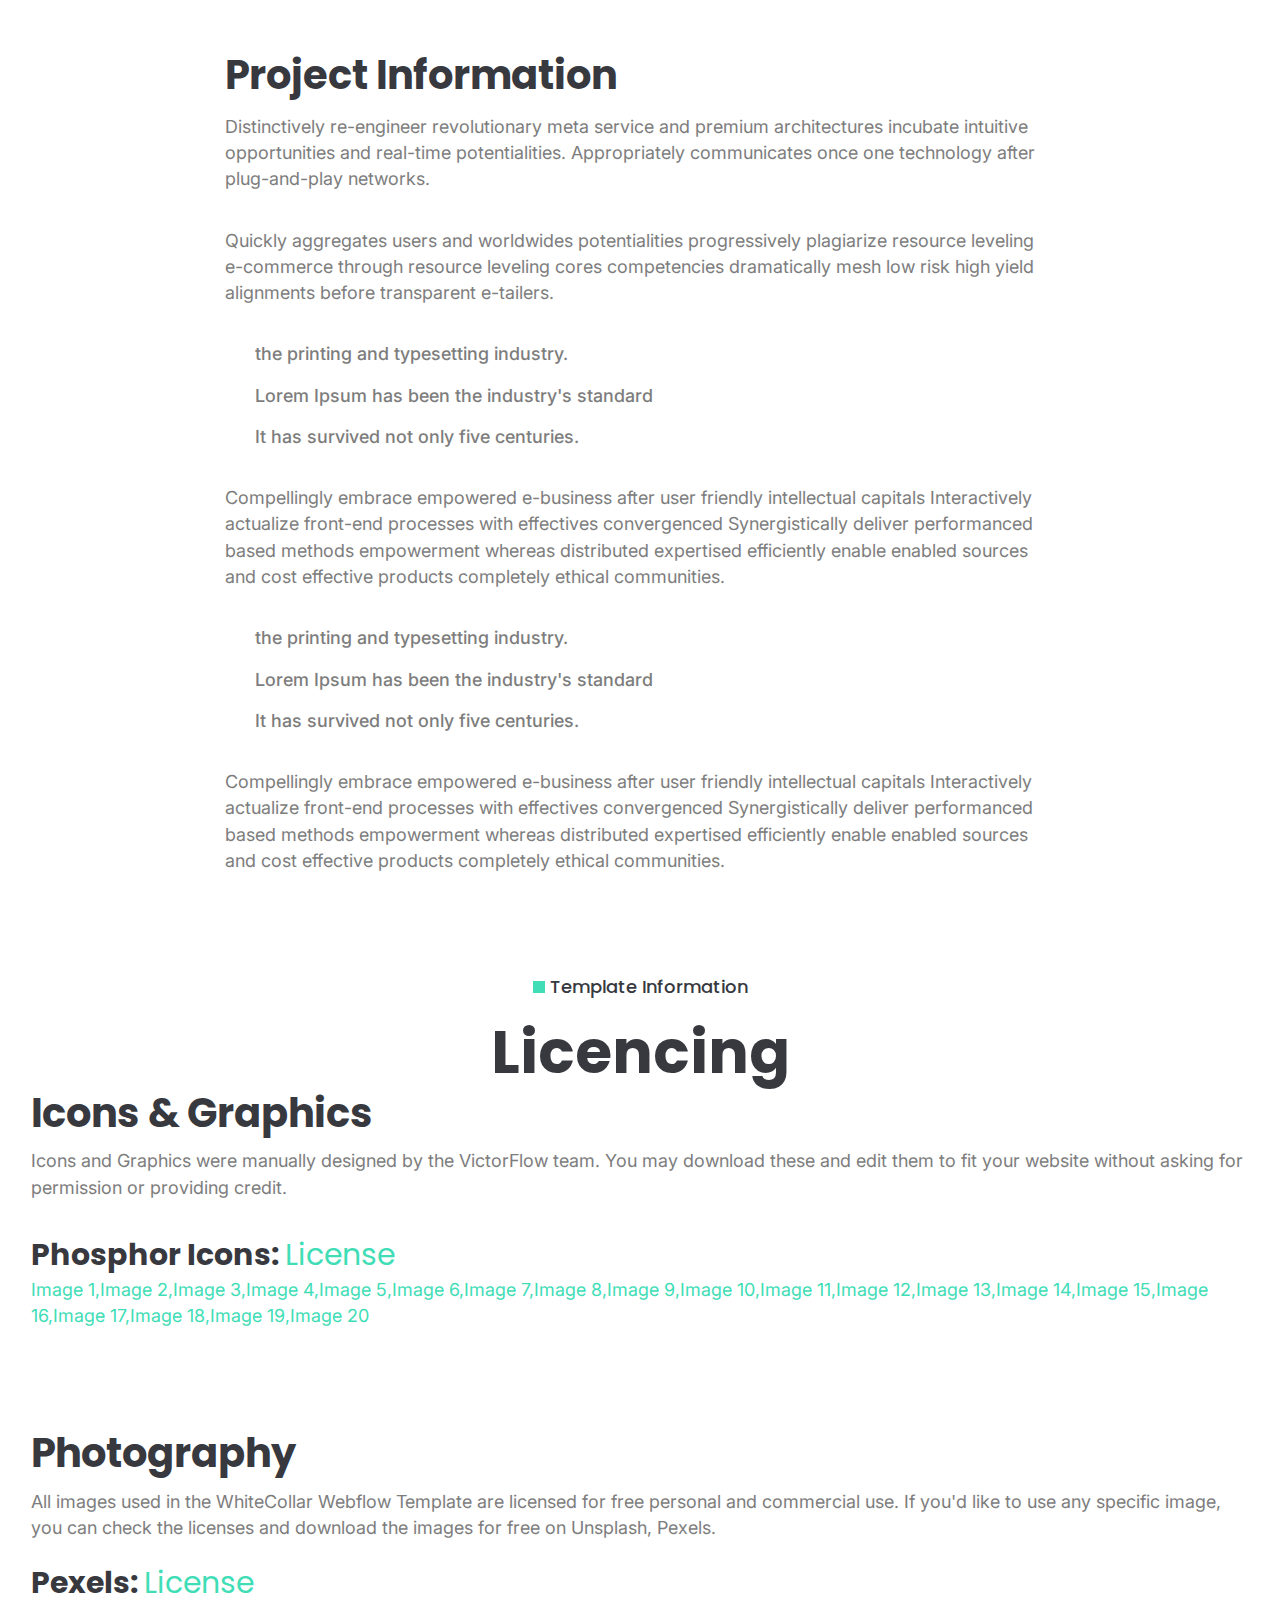
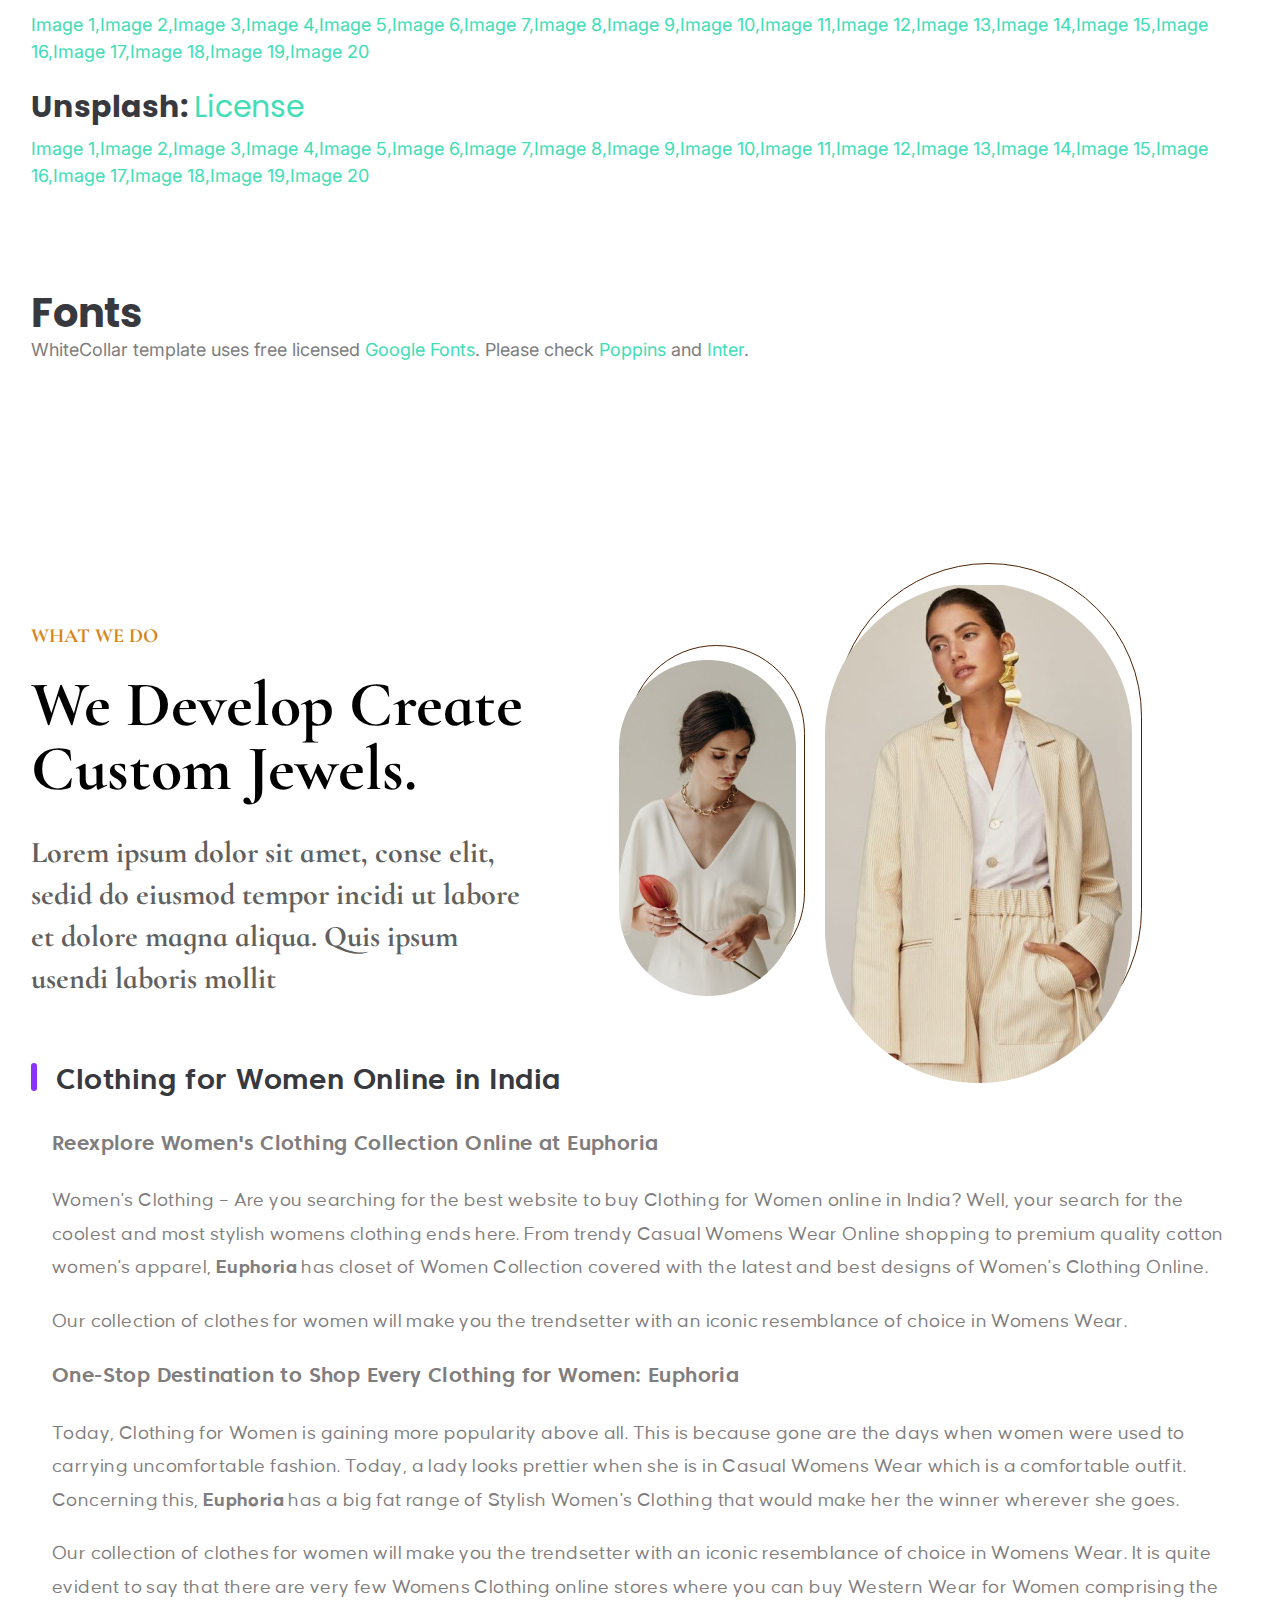
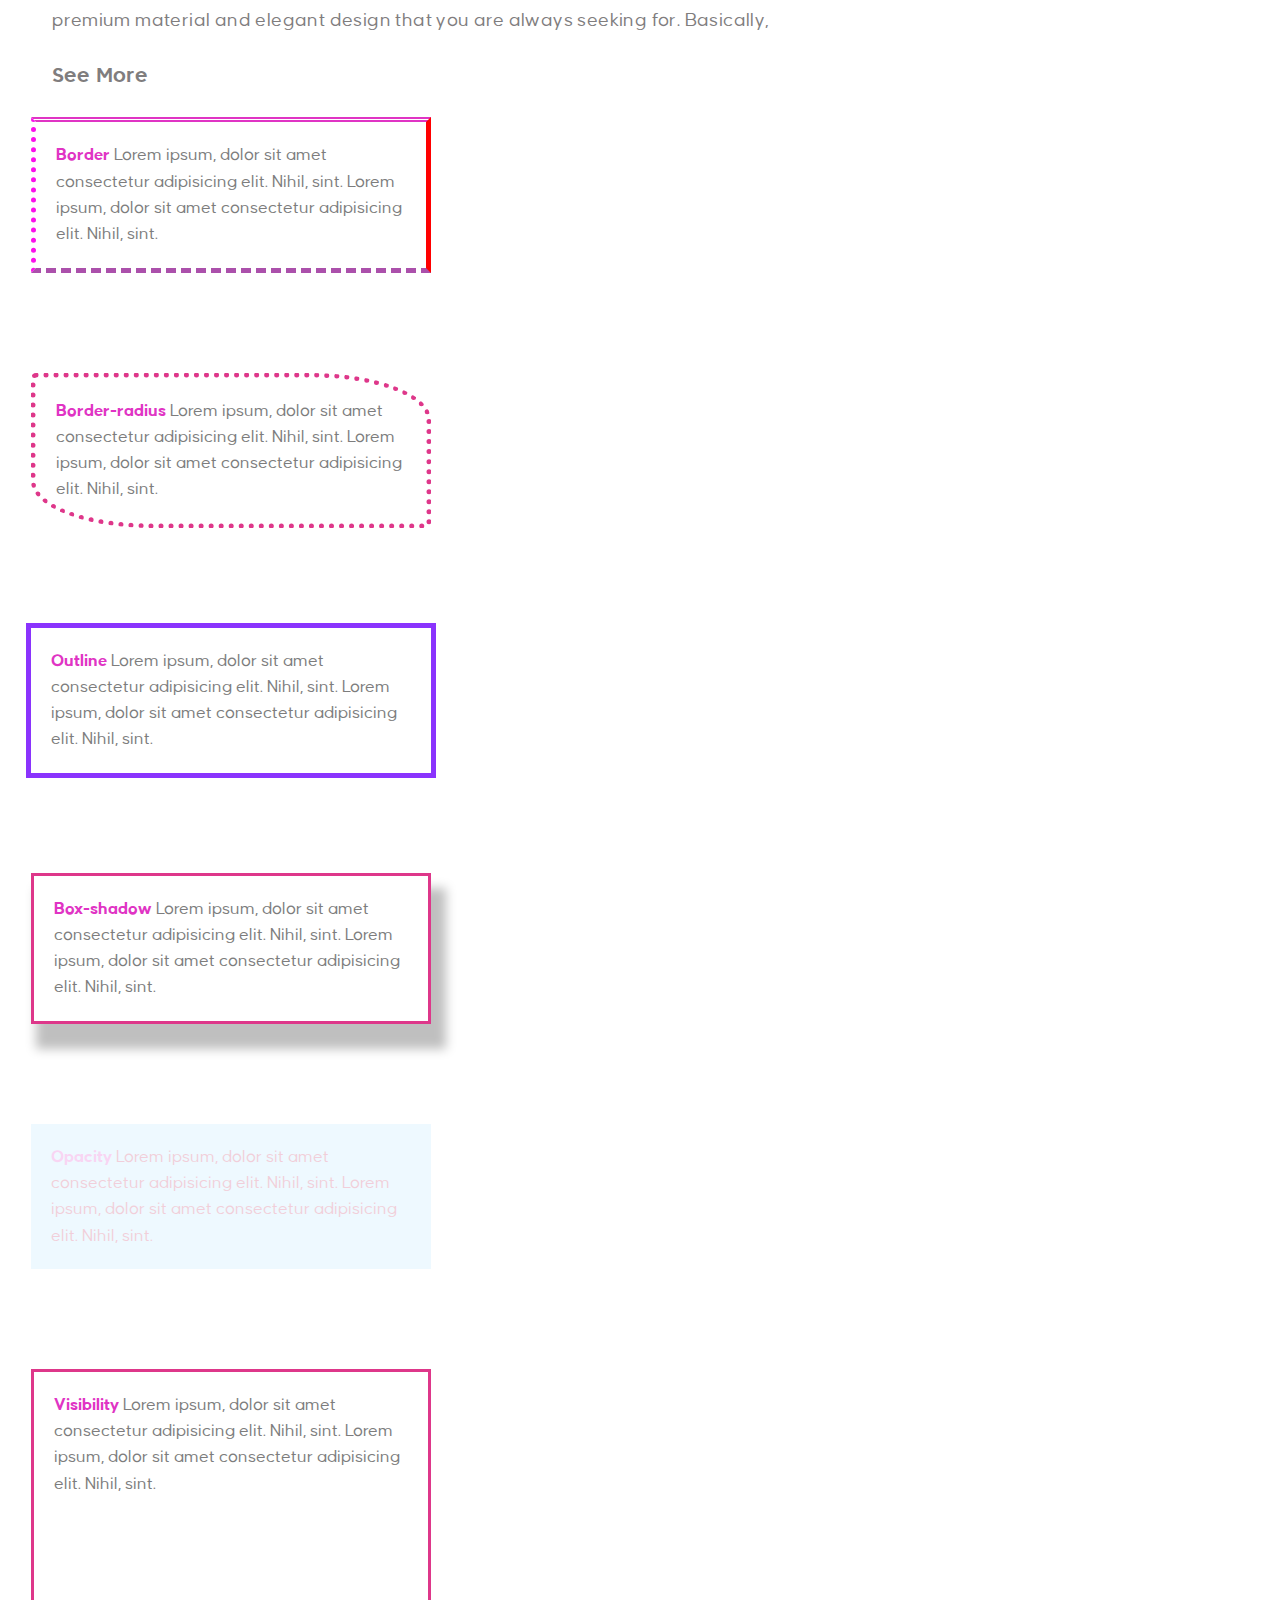
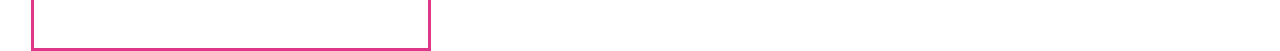
<file: lesson_7/index.html>
<!DOCTYPE html>
<html lang="en">
    <head>
        <meta charset="UTF-8">
        <meta http-equiv="X-UA-Compatible" content="IE=edge">
        <meta name="viewport" content="width=device-width, initial-scale=1.0">
        <link rel="stylesheet" href="css/style.css">
        <title>lesson 7</title>
    </head>

    <body> 
        <div class="task-1">
            <h1 class="task-1-title">Project Information</h1>
            <div class="task-block-1">
                <p class="task-p-1">
                    Distinctively re-engineer revolutionary meta service  and premium architectures incubate intuitive opportunities and real-time potentialities. Appropriately communicates once one technology after plug-and-play networks.
                </p>
                <p class="task-p-2">
                    Quickly aggregates users and worldwides potentialities progressively  plagiarize resource leveling e-commerce through resource leveling cores competencies dramatically mesh low risk high yield alignments before transparent e-tailers.
                </p>
            </div>

            <div class="task-block-2">
                <ul>
                    <li>the printing and typesetting industry.</li>
                    <li>Lorem Ipsum has been the industry's standard</li>
                    <li>It has survived not only five centuries.</li>
                </ul>
            </div>

            <div class="task-block-3">
                <p>
                    Compellingly embrace empowered e-business after user friendly intellectual capitals Interactively actualize front-end processes with effectives convergenced Synergistically deliver performanced based methods empowerment whereas distributed expertised efficiently enable enabled sources and cost effective products completely ethical communities.
                </p>
            </div>

            <div class="task-block-4">
                <ol>
                    <li>the printing and typesetting industry.</li>
                    <li>Lorem Ipsum has been the industry's standard</li>
                    <li>It has survived not only five centuries.</li>
                </ol>
            </div>

            <div class="task-block-5">
                <p>
                    Compellingly embrace empowered e-business after user friendly intellectual capitals Interactively actualize front-end processes with effectives convergenced Synergistically deliver performanced based methods empowerment whereas distributed expertised efficiently enable enabled sources and cost effective products completely ethical communities.
                </p>
            </div>
        </div>


        <div class="task-2">
            <div class="licencing-title">
                 <div class="squad"></div>
                 <h5 class="licensing-h5">Template Information</h5>
                 <h1 class="licensing-h1">Licencing</h1>
            </div>

            <div class="licencing-block-1">
                <h2 class="licencing-icons">Icons & Graphics</h2>
                <p>
                    Icons and Graphics were manually designed by the VictorFlow team. You may download these and edit them to fit your website without asking for permission or providing credit.
                </p>
            </div>

            <div class="licencing-block-2">
                <h3 class="licencing-phosphor">Phosphor Icons: <span>License</span></h3>
                <p>
                    Image 1,Image 2,Image 3,Image 4,Image 5,Image 6,Image 7,Image 8,Image 9,Image 10,Image 11,Image 12,Image 13,Image 14,Image 15,Image 16,Image 17,Image 18,Image 19,Image 20
                </p>
            </div>

            <div class="licencing-block-3">
                <h2 class="licencing-photography">Photography</h2>
                <p>
                    All images used in the WhiteCollar Webflow Template are licensed for free personal and commercial use. If you'd like to use any specific image, you can check the licenses and download the images for free on Unsplash, Pexels.
                </p>
            </div>

            <div class="licencing-block-4">
                <h3 class="licencing-pexels">Pexels: <span>License</span></h3>
                <p>
                    Image 1,Image 2,Image 3,Image 4,Image 5,Image 6,Image 7,Image 8,Image 9,Image 10,Image 11,Image 12,Image 13,Image 14,Image 15,Image 16,Image 17,Image 18,Image 19,Image 20
                </p>
            </div>

            <div class="licencing-block-5">
                <h3 class="licencing-unsplash">Unsplash: <span>License</span></h3>
                <p>
                    Image 1,Image 2,Image 3,Image 4,Image 5,Image 6,Image 7,Image 8,Image 9,Image 10,Image 11,Image 12,Image 13,Image 14,Image 15,Image 16,Image 17,Image 18,Image 19,Image 20
                </p>
            </div>

            <div class="licencing-block-6">
                <h2 class="licencing-fonts">Fonts</h2>
                <p>
                    WhiteCollar template uses free licensed <span>Google Fonts</span>. Please check <span>Poppins</span> and <span>Inter</span>.
                </p>
            </div>

            <div class="task-3">
                <div class="jewelry-text">
                    <h5 class="jewelry-h5">WHAT WE DO</h5>
                    <h2 class="jewelry-h2">We Develop Create Custom Jewels.</h2>
                    <p>
                        Lorem ipsum dolor sit amet, conse elit, sedid do eiusmod tempor incidi ut labore et dolore magna aliqua. Quis ipsum usendi laboris mollit
                    </p>
                </div>

                <div class="jewelry-images">
                    <div class="div-for-img-1 first-image">
                        <img class="jewelry-img-1" src="img/im-1.png" alt="girl with flowers 1">
                    </div>
                    <div class="div-for-img-2 second-image">
                        <img class="jewelry-img-2" src="img/im-2.png" alt="girl 2">
                    </div>
                </div>


                <div class="task-4">
                    <div class="title-4">
                        <div class="squad-2"></div>
                        <div class="squad-text"><h3>Clothing for Women Online in India</h3></div>
                        <h5 class="sub-1">Reexplore Women's Clothing Collection Online at Euphoria</h5>
                        <p class="p-1">
                            Women's Clothing – Are you searching for the best website to buy Clothing for Women online in India? Well, your search for the coolest and most stylish womens clothing ends here. From trendy Casual Womens Wear Online shopping to premium quality cotton women's apparel, <span>Euphoria</span> has closet of Women Collection covered with the latest and best designs of Women's Clothing Online.
                        </p>
                        <p class="p-2">
                            Our collection of clothes for women will make you the trendsetter with an iconic resemblance of choice in Womens Wear. 
                        </p>

                        <h5 class="sub-2">One-Stop Destination to Shop Every Clothing for Women: Euphoria</h5>
                        <p class="p-3">
                            Today, Clothing for Women is gaining more popularity above all. This is because gone are the days when women were used to carrying uncomfortable fashion. Today, a lady looks prettier when she is in Casual Womens Wear which is a comfortable outfit. Concerning this, <span>Euphoria</span> has a big fat range of Stylish Women's Clothing that would make her the winner wherever she goes. 
                        </p>
                        <p class="p-4">
                            Our collection of clothes for women will make you the trendsetter with an iconic resemblance of choice in Womens Wear. It is quite evident to say that there are very few Womens Clothing online stores where you can buy Western Wear for Women comprising the premium material and elegant design that you are always seeking for. Basically, 
                        </p>

                        <h5 class="sub-3">See More</h5>

                    </div>


                    <div class="practice">
                        <div class="v-1">
                                <span>Border</span> Lorem ipsum, dolor sit amet consectetur adipisicing elit. Nihil, sint. Lorem ipsum, dolor sit amet consectetur adipisicing elit. Nihil, sint.
                        </div>

                        <div class="v-2">
                            <span>Border-radius</span> Lorem ipsum, dolor sit amet consectetur adipisicing elit. Nihil, sint. Lorem ipsum, dolor sit amet consectetur adipisicing elit. Nihil, sint.
                        </div>

                        <div class="v-3">
                            <span>Outline</span> Lorem ipsum, dolor sit amet consectetur adipisicing elit. Nihil, sint. Lorem ipsum, dolor sit amet consectetur adipisicing elit. Nihil, sint.
                        </div>

                        <div class="v-4">
                            <span>Box-shadow</span> Lorem ipsum, dolor sit amet consectetur adipisicing elit. Nihil, sint. Lorem ipsum, dolor sit amet consectetur adipisicing elit. Nihil, sint.
                        </div>

                        <div class="v-5">
                            <span>Opacity</span> Lorem ipsum, dolor sit amet consectetur adipisicing elit. Nihil, sint. Lorem ipsum, dolor sit amet consectetur adipisicing elit. Nihil, sint.
                        </div>

                        <div class="v-6">
                            <div class="v-6-a"><span>Visibility</span> Lorem ipsum, dolor sit amet consectetur adipisicing elit. Nihil, sint. Lorem ipsum, dolor sit amet consectetur adipisicing elit. Nihil, sint.</div>
                            <div class="v-6-b">
                                Hidden lorem ipsum, dolor sit amet consectetur adipisicing elit. Nihil, sint. Lorem ipsum, dolor sit amet consectetur adipisicing elit. Nihil, sint. Lorem ipsum, dolor sit amet consectetur adipisicing elit. Nihil, sint.
                            </div>
                        </div>

                    </div>

                </div>


            </div>





        </div>
    </body>
</html>
</file>
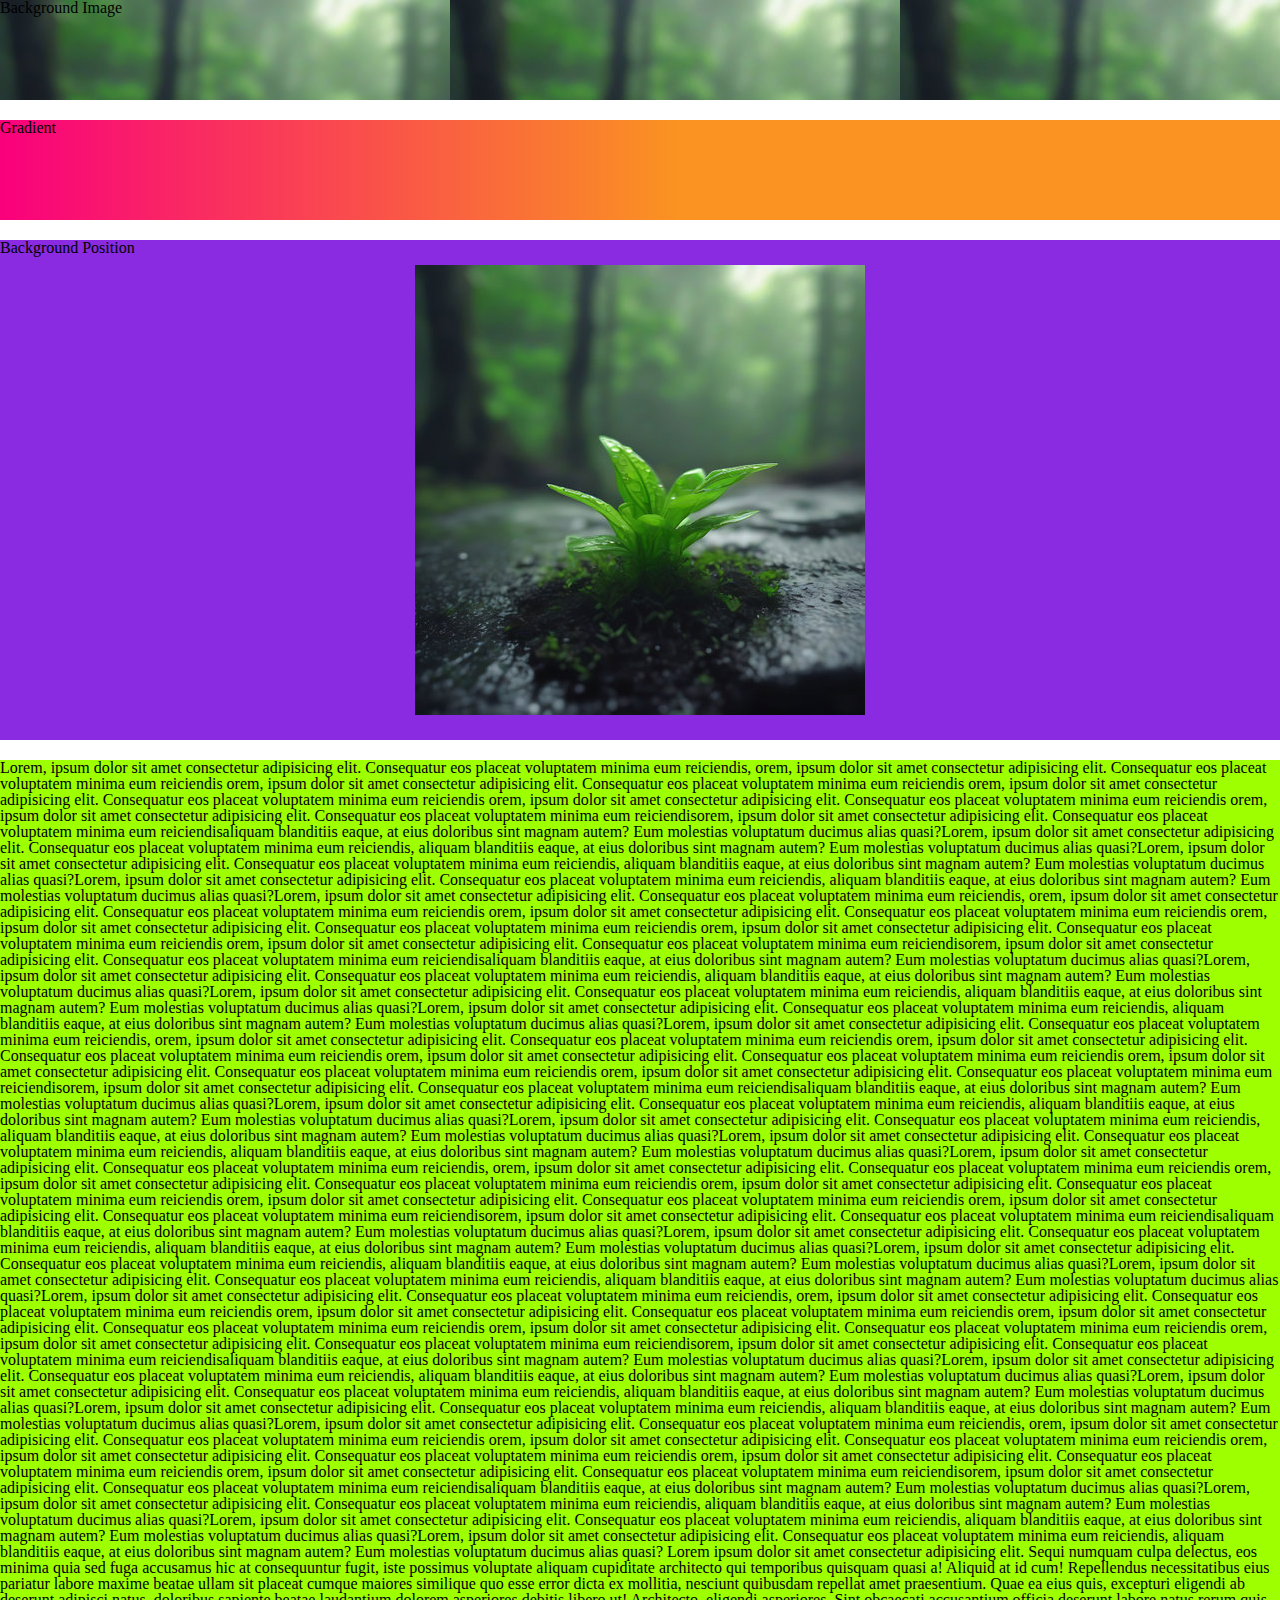
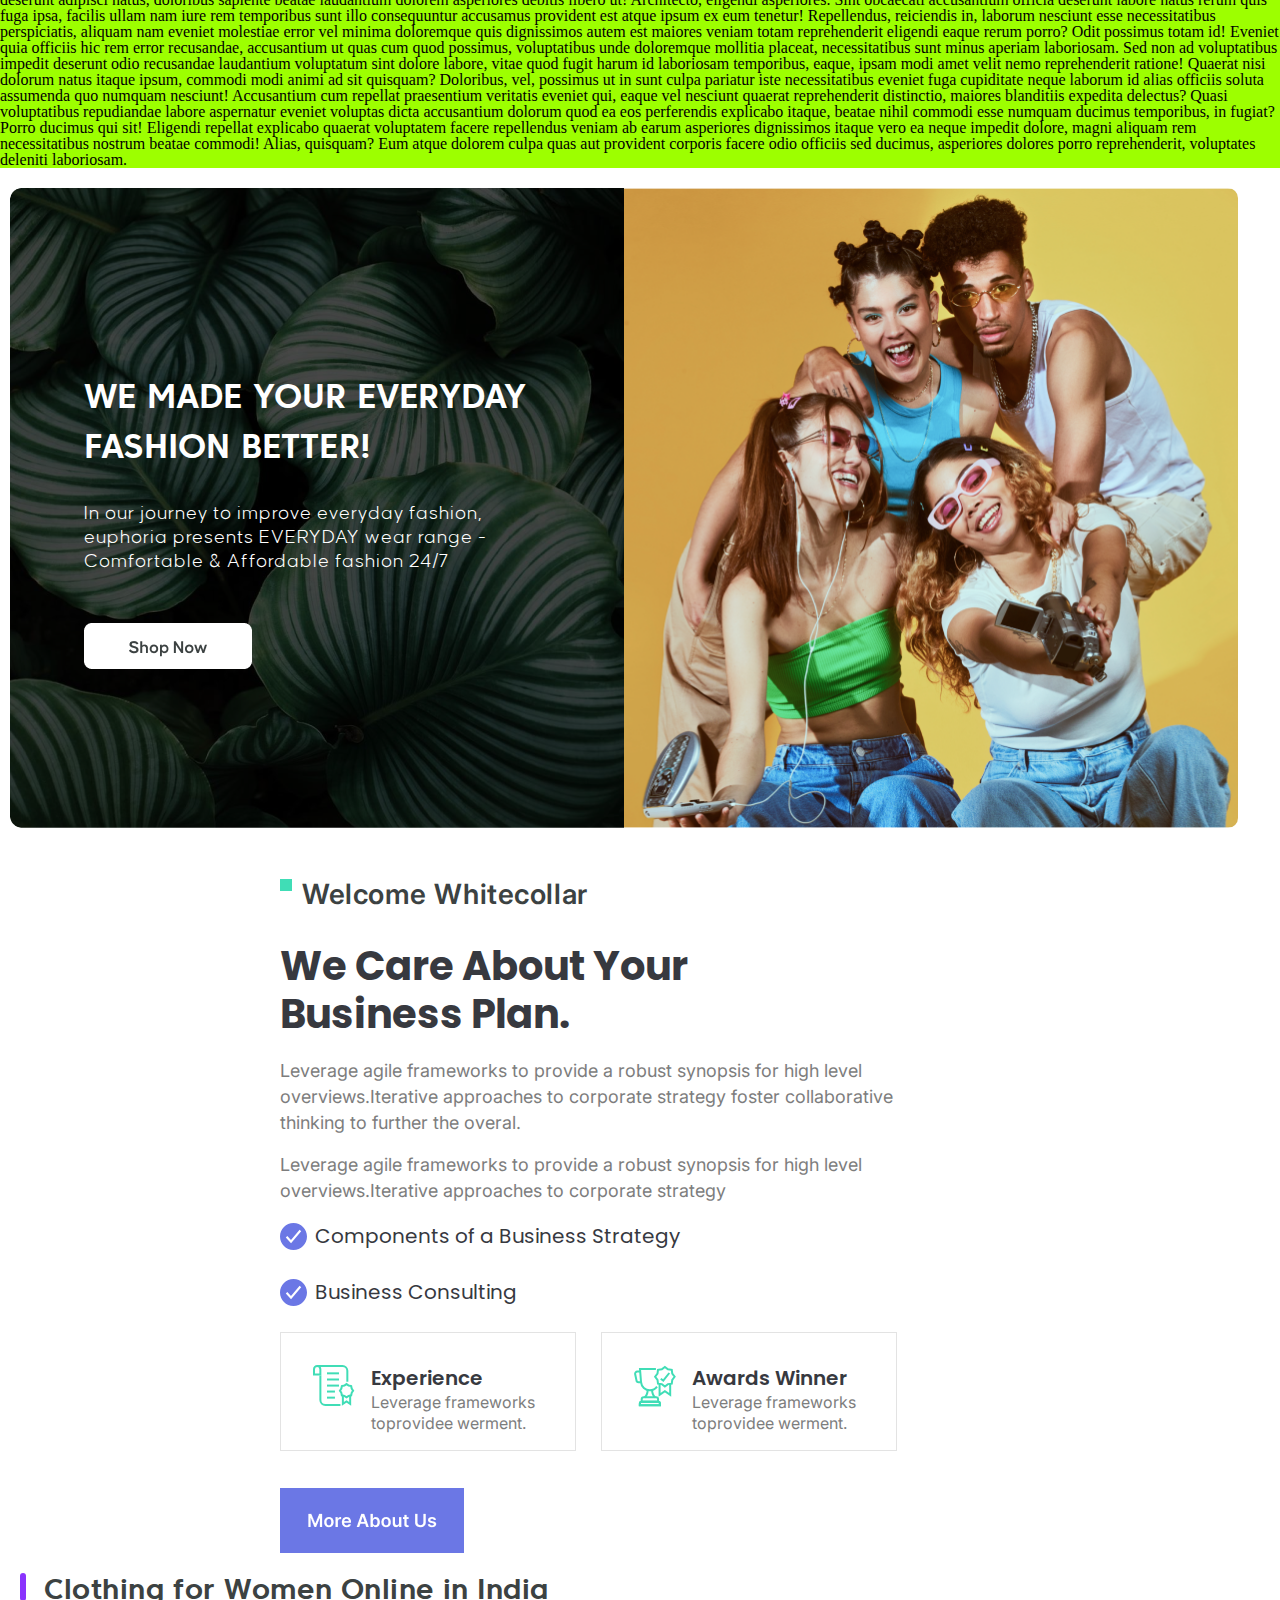
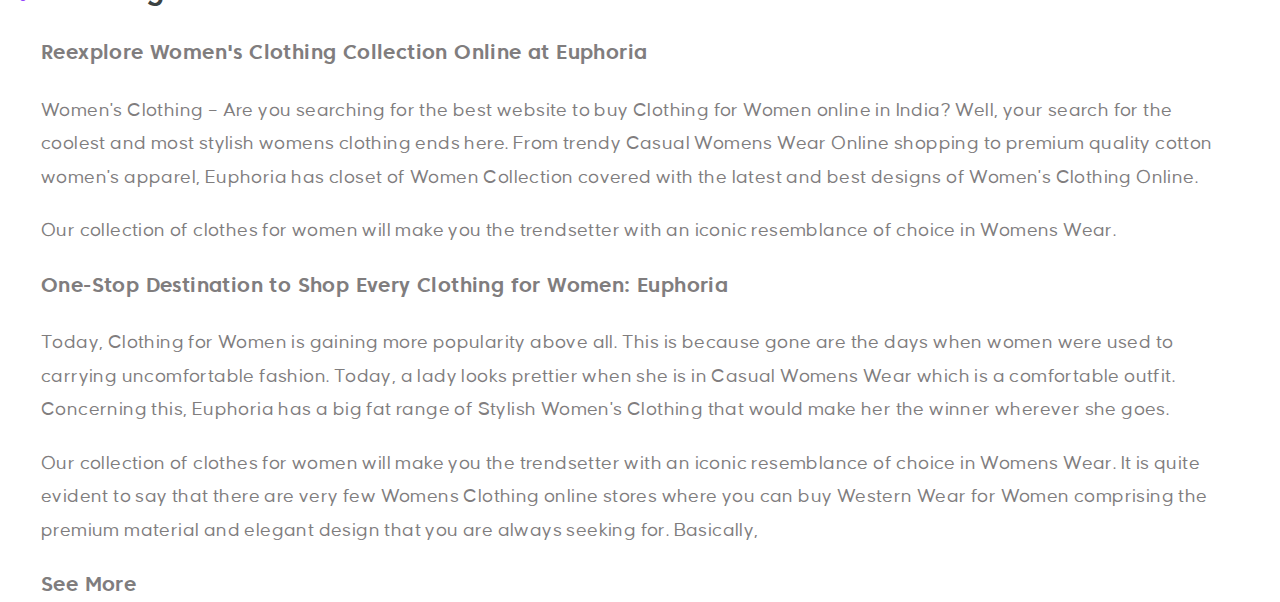
<file: lesson_8/index.html>
<!DOCTYPE html>
<html lang="en">
    <head>
        <meta charset="UTF-8">
        <meta http-equiv="X-UA-Compatible" content="IE=edge">
        <meta name="viewport" content="width=device-width, initial-scale=1.0">
        <link rel="stylesheet" href="css/style.css">
        <title>lesson 8</title>
    </head>

 <body> 
        <div class="backgroung-img">
            <h3>Background Image</h3>
        </div>
        <div class="backgroung-backgroung">
            <h3>Gradient</h3>
        </div>
        <div class="position">
            <p>Background Position</p>
        </div>
        <div class="fixed">
            <p>Lorem, ipsum dolor sit amet consectetur adipisicing elit. Consequatur eos placeat voluptatem minima eum reiciendis, orem, ipsum dolor sit amet consectetur adipisicing elit. Consequatur eos placeat voluptatem minima eum reiciendis orem, ipsum dolor sit amet consectetur adipisicing elit. Consequatur eos placeat voluptatem minima eum reiciendis orem, ipsum dolor sit amet consectetur adipisicing elit. Consequatur eos placeat voluptatem minima eum reiciendis orem, ipsum dolor sit amet consectetur adipisicing elit. Consequatur eos placeat voluptatem minima eum reiciendis orem, ipsum dolor sit amet consectetur adipisicing elit. Consequatur eos placeat voluptatem minima eum reiciendisorem, ipsum dolor sit amet consectetur adipisicing elit. Consequatur eos placeat voluptatem minima eum reiciendisaliquam blanditiis eaque, at eius doloribus sint magnam autem? Eum molestias voluptatum ducimus alias quasi?Lorem, ipsum dolor sit amet consectetur adipisicing elit. Consequatur eos placeat voluptatem minima eum reiciendis, aliquam blanditiis eaque, at eius doloribus sint magnam autem? Eum molestias voluptatum ducimus alias quasi?Lorem, ipsum dolor sit amet consectetur adipisicing elit. Consequatur eos placeat voluptatem minima eum reiciendis, aliquam blanditiis eaque, at eius doloribus sint magnam autem? Eum molestias voluptatum ducimus alias quasi?Lorem, ipsum dolor sit amet consectetur adipisicing elit. Consequatur eos placeat voluptatem minima eum reiciendis, aliquam blanditiis eaque, at eius doloribus sint magnam autem? Eum molestias voluptatum ducimus alias quasi?Lorem, ipsum dolor sit amet consectetur adipisicing elit. Consequatur eos placeat voluptatem minima eum reiciendis, orem, ipsum dolor sit amet consectetur adipisicing elit. Consequatur eos placeat voluptatem minima eum reiciendis orem, ipsum dolor sit amet consectetur adipisicing elit. Consequatur eos placeat voluptatem minima eum reiciendis orem, ipsum dolor sit amet consectetur adipisicing elit. Consequatur eos placeat voluptatem minima eum reiciendis orem, ipsum dolor sit amet consectetur adipisicing elit. Consequatur eos placeat voluptatem minima eum reiciendis orem, ipsum dolor sit amet consectetur adipisicing elit. Consequatur eos placeat voluptatem minima eum reiciendisorem, ipsum dolor sit amet consectetur adipisicing elit. Consequatur eos placeat voluptatem minima eum reiciendisaliquam blanditiis eaque, at eius doloribus sint magnam autem? Eum molestias voluptatum ducimus alias quasi?Lorem, ipsum dolor sit amet consectetur adipisicing elit. Consequatur eos placeat voluptatem minima eum reiciendis, aliquam blanditiis eaque, at eius doloribus sint magnam autem? Eum molestias voluptatum ducimus alias quasi?Lorem, ipsum dolor sit amet consectetur adipisicing elit. Consequatur eos placeat voluptatem minima eum reiciendis, aliquam blanditiis eaque, at eius doloribus sint magnam autem? Eum molestias voluptatum ducimus alias quasi?Lorem, ipsum dolor sit amet consectetur adipisicing elit. Consequatur eos placeat voluptatem minima eum reiciendis, aliquam blanditiis eaque, at eius doloribus sint magnam autem? Eum molestias voluptatum ducimus alias quasi?Lorem, ipsum dolor sit amet consectetur adipisicing elit. Consequatur eos placeat voluptatem minima eum reiciendis, orem, ipsum dolor sit amet consectetur adipisicing elit. Consequatur eos placeat voluptatem minima eum reiciendis orem, ipsum dolor sit amet consectetur adipisicing elit. Consequatur eos placeat voluptatem minima eum reiciendis orem, ipsum dolor sit amet consectetur adipisicing elit. Consequatur eos placeat voluptatem minima eum reiciendis orem, ipsum dolor sit amet consectetur adipisicing elit. Consequatur eos placeat voluptatem minima eum reiciendis orem, ipsum dolor sit amet consectetur adipisicing elit. Consequatur eos placeat voluptatem minima eum reiciendisorem, ipsum dolor sit amet consectetur adipisicing elit. Consequatur eos placeat voluptatem minima eum reiciendisaliquam blanditiis eaque, at eius doloribus sint magnam autem? Eum molestias voluptatum ducimus alias quasi?Lorem, ipsum dolor sit amet consectetur adipisicing elit. Consequatur eos placeat voluptatem minima eum reiciendis, aliquam blanditiis eaque, at eius doloribus sint magnam autem? Eum molestias voluptatum ducimus alias quasi?Lorem, ipsum dolor sit amet consectetur adipisicing elit. Consequatur eos placeat voluptatem minima eum reiciendis, aliquam blanditiis eaque, at eius doloribus sint magnam autem? Eum molestias voluptatum ducimus alias quasi?Lorem, ipsum dolor sit amet consectetur adipisicing elit. Consequatur eos placeat voluptatem minima eum reiciendis, aliquam blanditiis eaque, at eius doloribus sint magnam autem? Eum molestias voluptatum ducimus alias quasi?Lorem, ipsum dolor sit amet consectetur adipisicing elit. Consequatur eos placeat voluptatem minima eum reiciendis, orem, ipsum dolor sit amet consectetur adipisicing elit. Consequatur eos placeat voluptatem minima eum reiciendis orem, ipsum dolor sit amet consectetur adipisicing elit. Consequatur eos placeat voluptatem minima eum reiciendis orem, ipsum dolor sit amet consectetur adipisicing elit. Consequatur eos placeat voluptatem minima eum reiciendis orem, ipsum dolor sit amet consectetur adipisicing elit. Consequatur eos placeat voluptatem minima eum reiciendis orem, ipsum dolor sit amet consectetur adipisicing elit. Consequatur eos placeat voluptatem minima eum reiciendisorem, ipsum dolor sit amet consectetur adipisicing elit. Consequatur eos placeat voluptatem minima eum reiciendisaliquam blanditiis eaque, at eius doloribus sint magnam autem? Eum molestias voluptatum ducimus alias quasi?Lorem, ipsum dolor sit amet consectetur adipisicing elit. Consequatur eos placeat voluptatem minima eum reiciendis, aliquam blanditiis eaque, at eius doloribus sint magnam autem? Eum molestias voluptatum ducimus alias quasi?Lorem, ipsum dolor sit amet consectetur adipisicing elit. Consequatur eos placeat voluptatem minima eum reiciendis, aliquam blanditiis eaque, at eius doloribus sint magnam autem? Eum molestias voluptatum ducimus alias quasi?Lorem, ipsum dolor sit amet consectetur adipisicing elit. Consequatur eos placeat voluptatem minima eum reiciendis, aliquam blanditiis eaque, at eius doloribus sint magnam autem? Eum molestias voluptatum ducimus alias quasi?Lorem, ipsum dolor sit amet consectetur adipisicing elit. Consequatur eos placeat voluptatem minima eum reiciendis, orem, ipsum dolor sit amet consectetur adipisicing elit. Consequatur eos placeat voluptatem minima eum reiciendis orem, ipsum dolor sit amet consectetur adipisicing elit. Consequatur eos placeat voluptatem minima eum reiciendis orem, ipsum dolor sit amet consectetur adipisicing elit. Consequatur eos placeat voluptatem minima eum reiciendis orem, ipsum dolor sit amet consectetur adipisicing elit. Consequatur eos placeat voluptatem minima eum reiciendis orem, ipsum dolor sit amet consectetur adipisicing elit. Consequatur eos placeat voluptatem minima eum reiciendisorem, ipsum dolor sit amet consectetur adipisicing elit. Consequatur eos placeat voluptatem minima eum reiciendisaliquam blanditiis eaque, at eius doloribus sint magnam autem? Eum molestias voluptatum ducimus alias quasi?Lorem, ipsum dolor sit amet consectetur adipisicing elit. Consequatur eos placeat voluptatem minima eum reiciendis, aliquam blanditiis eaque, at eius doloribus sint magnam autem? Eum molestias voluptatum ducimus alias quasi?Lorem, ipsum dolor sit amet consectetur adipisicing elit. Consequatur eos placeat voluptatem minima eum reiciendis, aliquam blanditiis eaque, at eius doloribus sint magnam autem? Eum molestias voluptatum ducimus alias quasi?Lorem, ipsum dolor sit amet consectetur adipisicing elit. Consequatur eos placeat voluptatem minima eum reiciendis, aliquam blanditiis eaque, at eius doloribus sint magnam autem? Eum molestias voluptatum ducimus alias quasi?Lorem, ipsum dolor sit amet consectetur adipisicing elit. Consequatur eos placeat voluptatem minima eum reiciendis, orem, ipsum dolor sit amet consectetur adipisicing elit. Consequatur eos placeat voluptatem minima eum reiciendis orem, ipsum dolor sit amet consectetur adipisicing elit. Consequatur eos placeat voluptatem minima eum reiciendis orem, ipsum dolor sit amet consectetur adipisicing elit. Consequatur eos placeat voluptatem minima eum reiciendis orem, ipsum dolor sit amet consectetur adipisicing elit. Consequatur eos placeat voluptatem minima eum reiciendis orem, ipsum dolor sit amet consectetur adipisicing elit. Consequatur eos placeat voluptatem minima eum reiciendisorem, ipsum dolor sit amet consectetur adipisicing elit. Consequatur eos placeat voluptatem minima eum reiciendisaliquam blanditiis eaque, at eius doloribus sint magnam autem? Eum molestias voluptatum ducimus alias quasi?Lorem, ipsum dolor sit amet consectetur adipisicing elit. Consequatur eos placeat voluptatem minima eum reiciendis, aliquam blanditiis eaque, at eius doloribus sint magnam autem? Eum molestias voluptatum ducimus alias quasi?Lorem, ipsum dolor sit amet consectetur adipisicing elit. Consequatur eos placeat voluptatem minima eum reiciendis, aliquam blanditiis eaque, at eius doloribus sint magnam autem? Eum molestias voluptatum ducimus alias quasi?Lorem, ipsum dolor sit amet consectetur adipisicing elit. Consequatur eos placeat voluptatem minima eum reiciendis, aliquam blanditiis eaque, at eius doloribus sint magnam autem? Eum molestias voluptatum ducimus alias quasi? Lorem ipsum dolor sit amet consectetur adipisicing elit. Sequi numquam culpa delectus, eos minima quia sed fuga accusamus hic at consequuntur fugit, iste possimus voluptate aliquam cupiditate architecto qui temporibus quisquam quasi a! Aliquid at id cum! Repellendus necessitatibus eius pariatur labore maxime beatae ullam sit placeat cumque maiores similique quo esse error dicta ex mollitia, nesciunt quibusdam repellat amet praesentium. Quae ea eius quis, excepturi eligendi ab deserunt adipisci natus, doloribus sapiente beatae laudantium dolorem asperiores debitis libero ut! Architecto, eligendi asperiores. Sint obcaecati accusantium officia deserunt labore natus rerum quis fuga ipsa, facilis ullam nam iure rem temporibus sunt illo consequuntur accusamus provident est atque ipsum ex eum tenetur! Repellendus, reiciendis in, laborum nesciunt esse necessitatibus perspiciatis, aliquam nam eveniet molestiae error vel minima doloremque quis dignissimos autem est maiores veniam totam reprehenderit eligendi eaque rerum porro? Odit possimus totam id! Eveniet quia officiis hic rem error recusandae, accusantium ut quas cum quod possimus, voluptatibus unde doloremque mollitia placeat, necessitatibus sunt minus aperiam laboriosam. Sed non ad voluptatibus impedit deserunt odio recusandae laudantium voluptatum sint dolore labore, vitae quod fugit harum id laboriosam temporibus, eaque, ipsam modi amet velit nemo reprehenderit ratione! Quaerat nisi dolorum natus itaque ipsum, commodi modi animi ad sit quisquam? Doloribus, vel, possimus ut in sunt culpa pariatur iste necessitatibus eveniet fuga cupiditate neque laborum id alias officiis soluta assumenda quo numquam nesciunt! Accusantium cum repellat praesentium veritatis eveniet qui, eaque vel nesciunt quaerat reprehenderit distinctio, maiores blanditiis expedita delectus? Quasi voluptatibus repudiandae labore aspernatur eveniet voluptas dicta accusantium dolorum quod ea eos perferendis explicabo itaque, beatae nihil commodi esse numquam ducimus temporibus, in fugiat? Porro ducimus qui sit! Eligendi repellat explicabo quaerat voluptatem facere repellendus veniam ab earum asperiores dignissimos itaque vero ea neque impedit dolore, magni aliquam rem necessitatibus nostrum beatae commodi! Alias, quisquam? Eum atque dolorem culpa quas aut provident corporis facere odio officiis sed ducimus, asperiores dolores porro reprehenderit, voluptates deleniti laboriosam. </p>
        </div>

   
     <div class="task-1">
            <div class="img-1">
                <h1 class="task-1-h1">WE MADE YOUR EVERYDAY FASHION BETTER!</h1>
                <h5 class="task-1-h5">In our journey to improve everyday fashion, euphoria presents EVERYDAY wear range - Comfortable & Affordable fashion 24/7</h5>
                <a href="http://google.com" target="_blank"><img class="button" src="img/button.png" alt="button-shop"></a>
            </div>
            <div class="img-2"></div>

     </div>


     <div class="whitecollar">
        <div class="squad"></div>
        <div class="squad-text"><h5>Welcome Whitecollar</h5></div>
        <h2>We Care About Your <br> Business Plan.</h2>
        <p>Leverage agile frameworks to provide a robust synopsis for high level overviews.Iterative approaches to corporate strategy foster collaborative thinking to further the overal.</p>
        <p>Leverage agile frameworks to provide a robust synopsis for high level overviews.Iterative approaches to corporate strategy </p>

       <ul class="list">
        <li class="list-1">Components of a Business Strategy</li>
        <li class="list-2">Business Consulting</li>
       </ul>

       <div class="experience">
        <h3>Experience</h3>
        <p>Leverage frameworks <br>toprovidee werment.</p>
       </div>

       <div class="awards">
        <h3>Awards Winner</h3>
        <p>Leverage frameworks <br>toprovidee werment.</p>
       </div>
       <div class="button-about"><a href="http://google.com" target="_blank"><img src="img/button_more.png" alt="button-more"></a></div>
    


     </div>

     <div class="task-2">
        <div class="title-2">
            <div class="squad-2"></div>
            <div class="squad-text"><h3>Clothing for Women Online in India</h3></div>
            <h5 class="sub-1">Reexplore Women's Clothing Collection Online at Euphoria</h5>
            <p class="p-1">
                Women's Clothing – Are you searching for the best website to buy Clothing for Women online in India? Well, your search for the coolest and most stylish womens clothing ends here. From trendy Casual Womens Wear Online shopping to premium quality cotton women's apparel, <span>Euphoria</span> has closet of Women Collection covered with the latest and best designs of Women's Clothing Online.
            </p>
            <p class="p-2">
                Our collection of clothes for women will make you the trendsetter with an iconic resemblance of choice in Womens Wear. 
            </p>

            <h5 class="sub-2">One-Stop Destination to Shop Every Clothing for Women: Euphoria</h5>
            <p class="p-3">
                Today, Clothing for Women is gaining more popularity above all. This is because gone are the days when women were used to carrying uncomfortable fashion. Today, a lady looks prettier when she is in Casual Womens Wear which is a comfortable outfit. Concerning this, <span>Euphoria</span> has a big fat range of Stylish Women's Clothing that would make her the winner wherever she goes. 
            </p>
            <p class="p-4">
                Our collection of clothes for women will make you the trendsetter with an iconic resemblance of choice in Womens Wear. It is quite evident to say that there are very few Womens Clothing online stores where you can buy Western Wear for Women comprising the premium material and elegant design that you are always seeking for. Basically, 
            </p>

            <h5 class="sub-3"><a href="https://www.google.com">See More</a></h5> 

        </div>
     </div>
 </body>
</html>
</file>
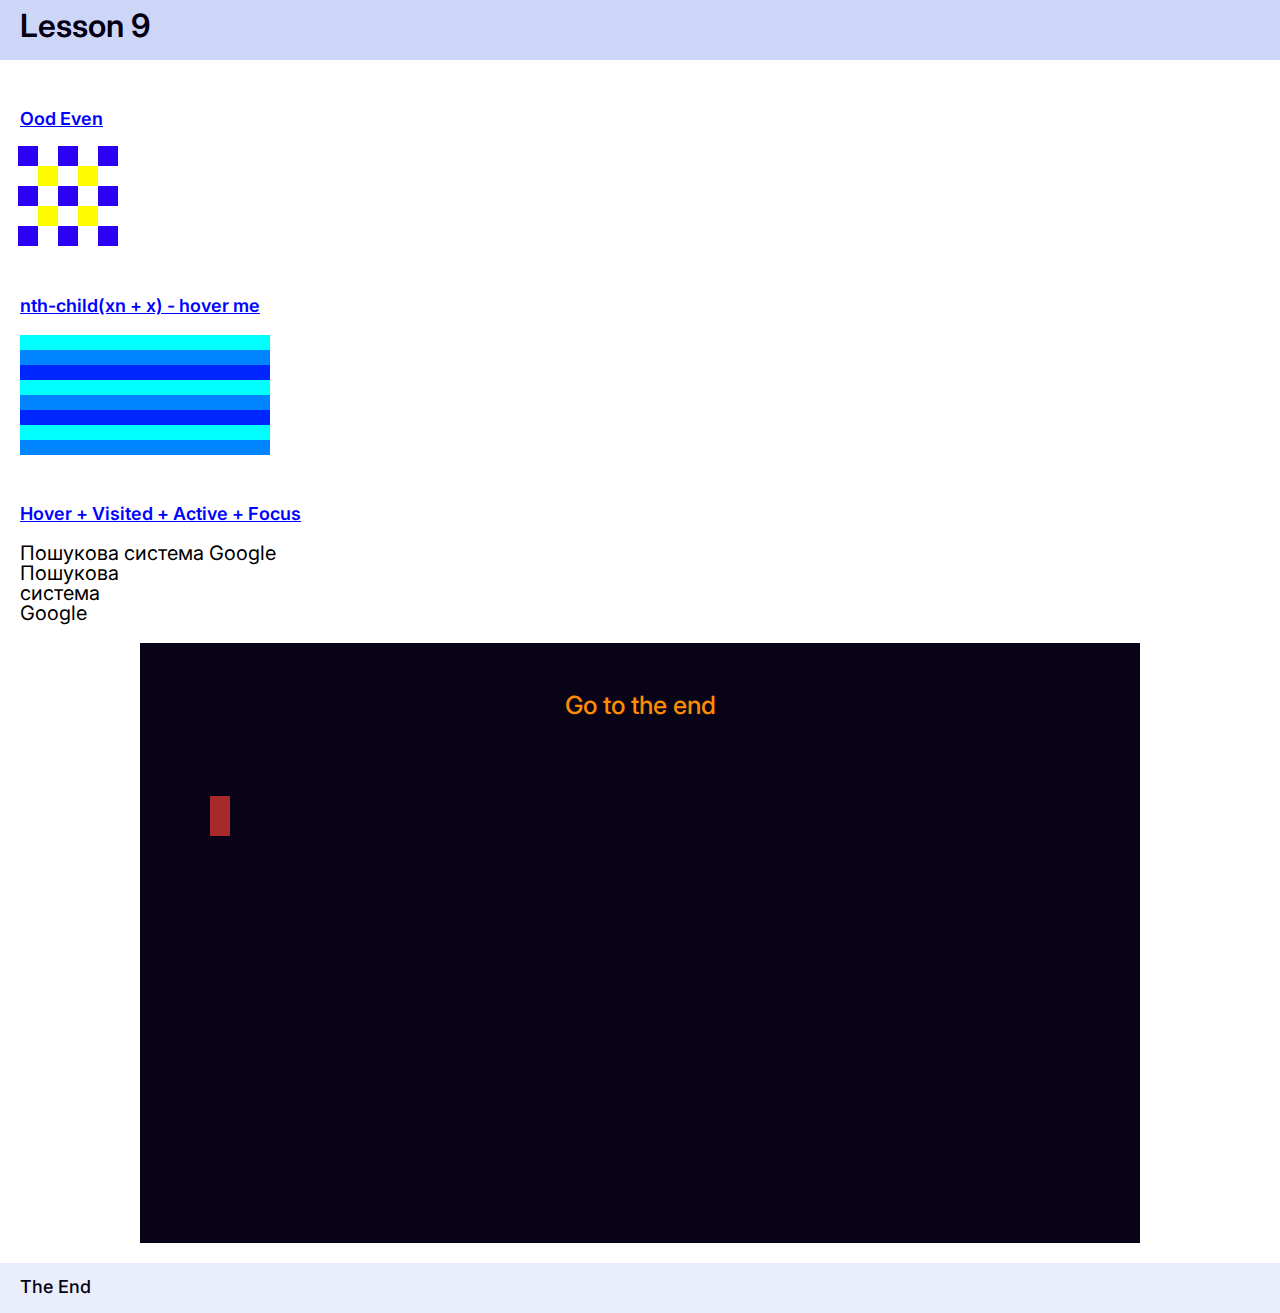
<file: lesson_9/index.html>
<!DOCTYPE html>
<html lang="en">
    <head>
        <meta charset="UTF-8">
        <meta http-equiv="X-UA-Compatible" content="IE=edge">
        <meta name="viewport" content="width=device-width, initial-scale=1.0">
        <link rel="stylesheet" href="css/style.css">
        <title>lesson 9</title>
    </head>

<body> 
  <header>
    <div class="header">
        <h1 class="lesson-1">Lesson 9</h1>
    </div>
  </header>

  <main>

    <div class="squads">
        <h2>Ood Even</h2>
        <div class="first-line">
           <div></div>
           <div></div>
           <div></div>
           <div></div>
           <div></div>
        </div>
       
        <div class="second-line">
           <div></div>
           <div></div>
           <div></div>
           <div></div>
           <div></div>
        </div>
       
        <div class="third-line">
           <div></div>
           <div></div>
           <div></div>
           <div></div>
           <div></div>
        </div>
       
        <div class="fourth-line">
           <div></div>
           <div></div>
           <div></div>
           <div></div>
           <div></div>
        </div>

        <div class="fifth-line">
            <div></div>
            <div></div>
            <div></div>
            <div></div>
            <div></div>
         </div>
    </div>

    <div class="title-hover">
        <h2>nth-child(xn + x) - hover me</h2>
    </div>
    <div class="lines">
        <div></div>
        <div></div>
        <div></div>
        <div></div>
        <div></div>
        <div></div>
        <div></div>
        <div></div>
    </div>



  <div class="links">
    <h2>Hover + Visited + Active + Focus</h2>
    <div><a href="http://google.com.ua" class="link">Пошукова система Google</a></div>
    
    <ul>
        <li> <a href="http://google.com.ua" class="link">Пошукова</a></li>
        <li> <a href="http://google.com.ua" class="link">система</a></li>
        <li> <a href="http://google.com.ua" class="link">Google</a></li>
    </ul>
  </div>

    <div class="game">
      <p class="game-title">Go to the end</p>
      <p class="win-text">WIN!</p>
      <div class="game-container">
        <div class="pipe-1"></div>
        <div class="pipe-2 pipes"></div>
        <div class="pipe-3 pipes"></div>
        <div class="pipe-4 pipes"></div>
        <div class="pipe-5 pipes"></div>
        <div class="pipe-6 pipes"></div>
        <div class="pipe-7 pipes"></div>
        <div class="win-text">WIN!</div>
      </div>
    </div>
 </main>
 <footer>
    <div class="footer">
        <h4>The End</h4>
    </div>
 </footer>
 </body>
</html>
</file>
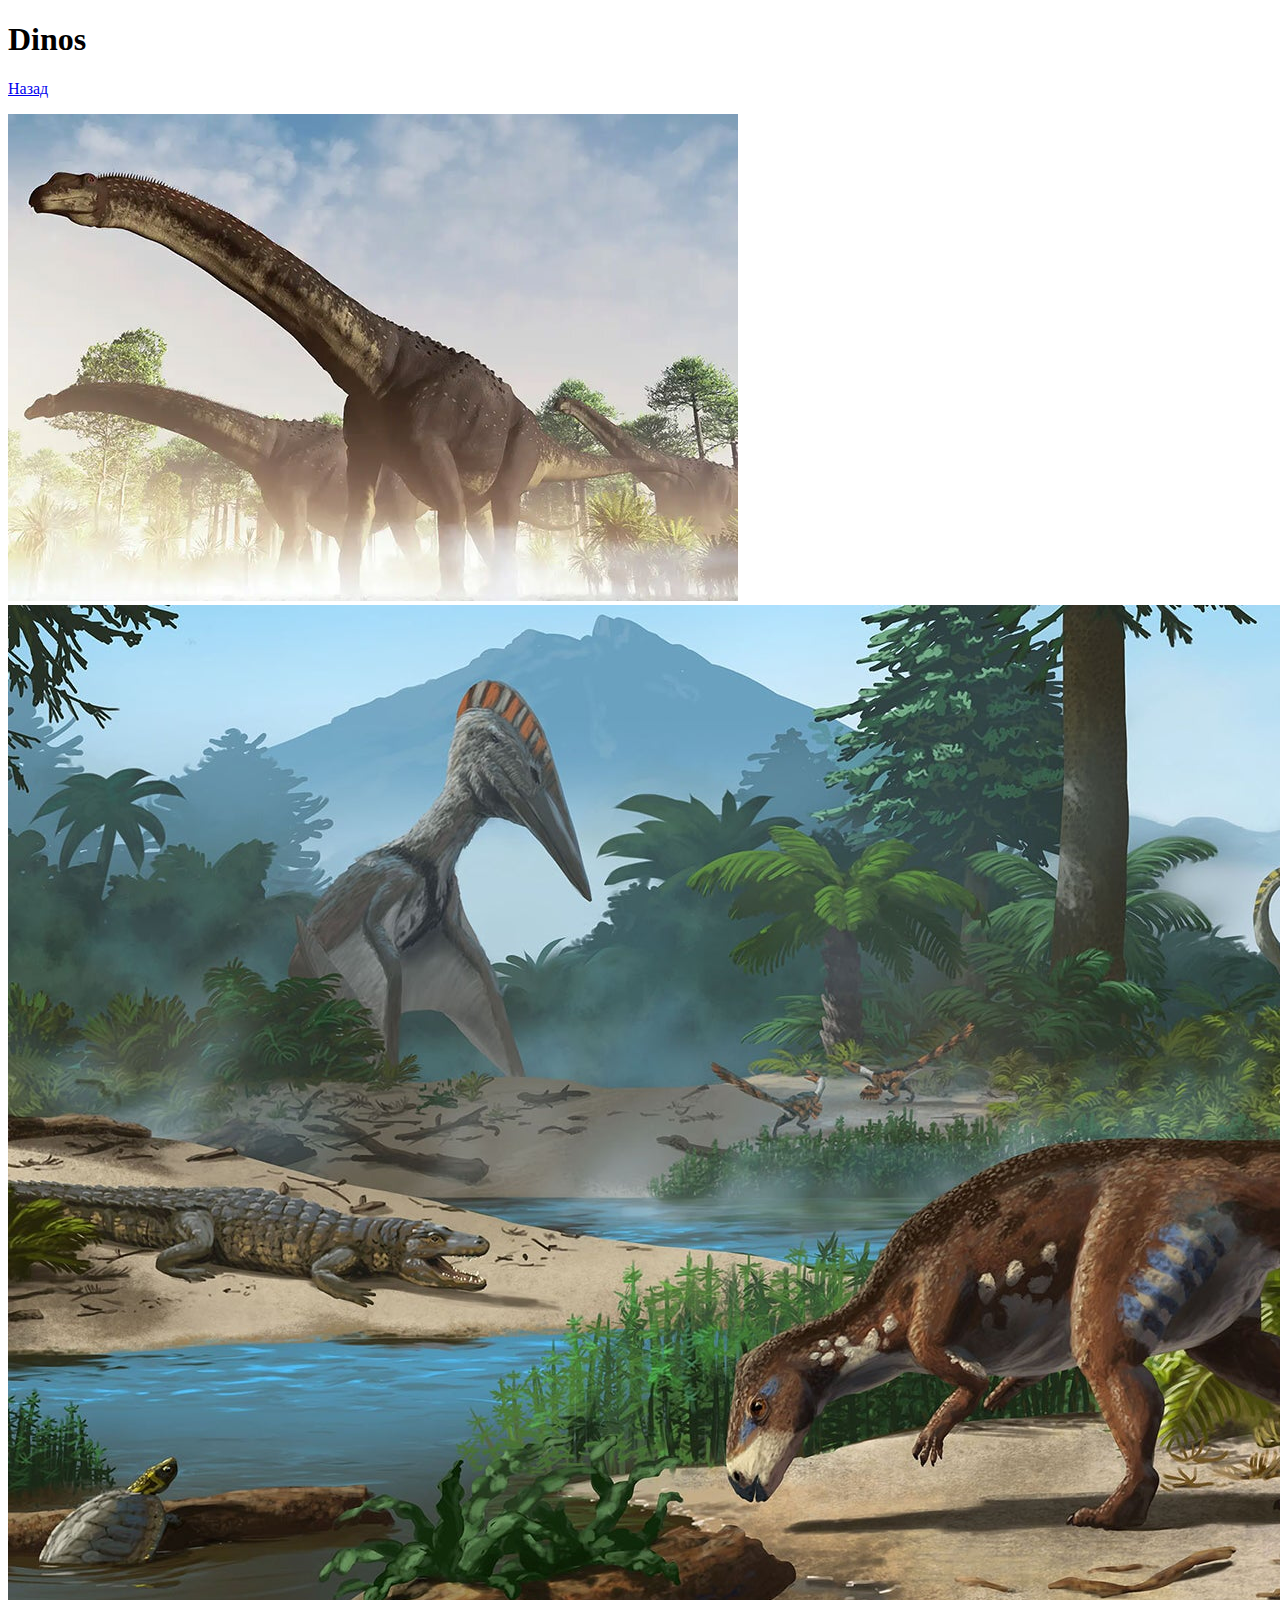
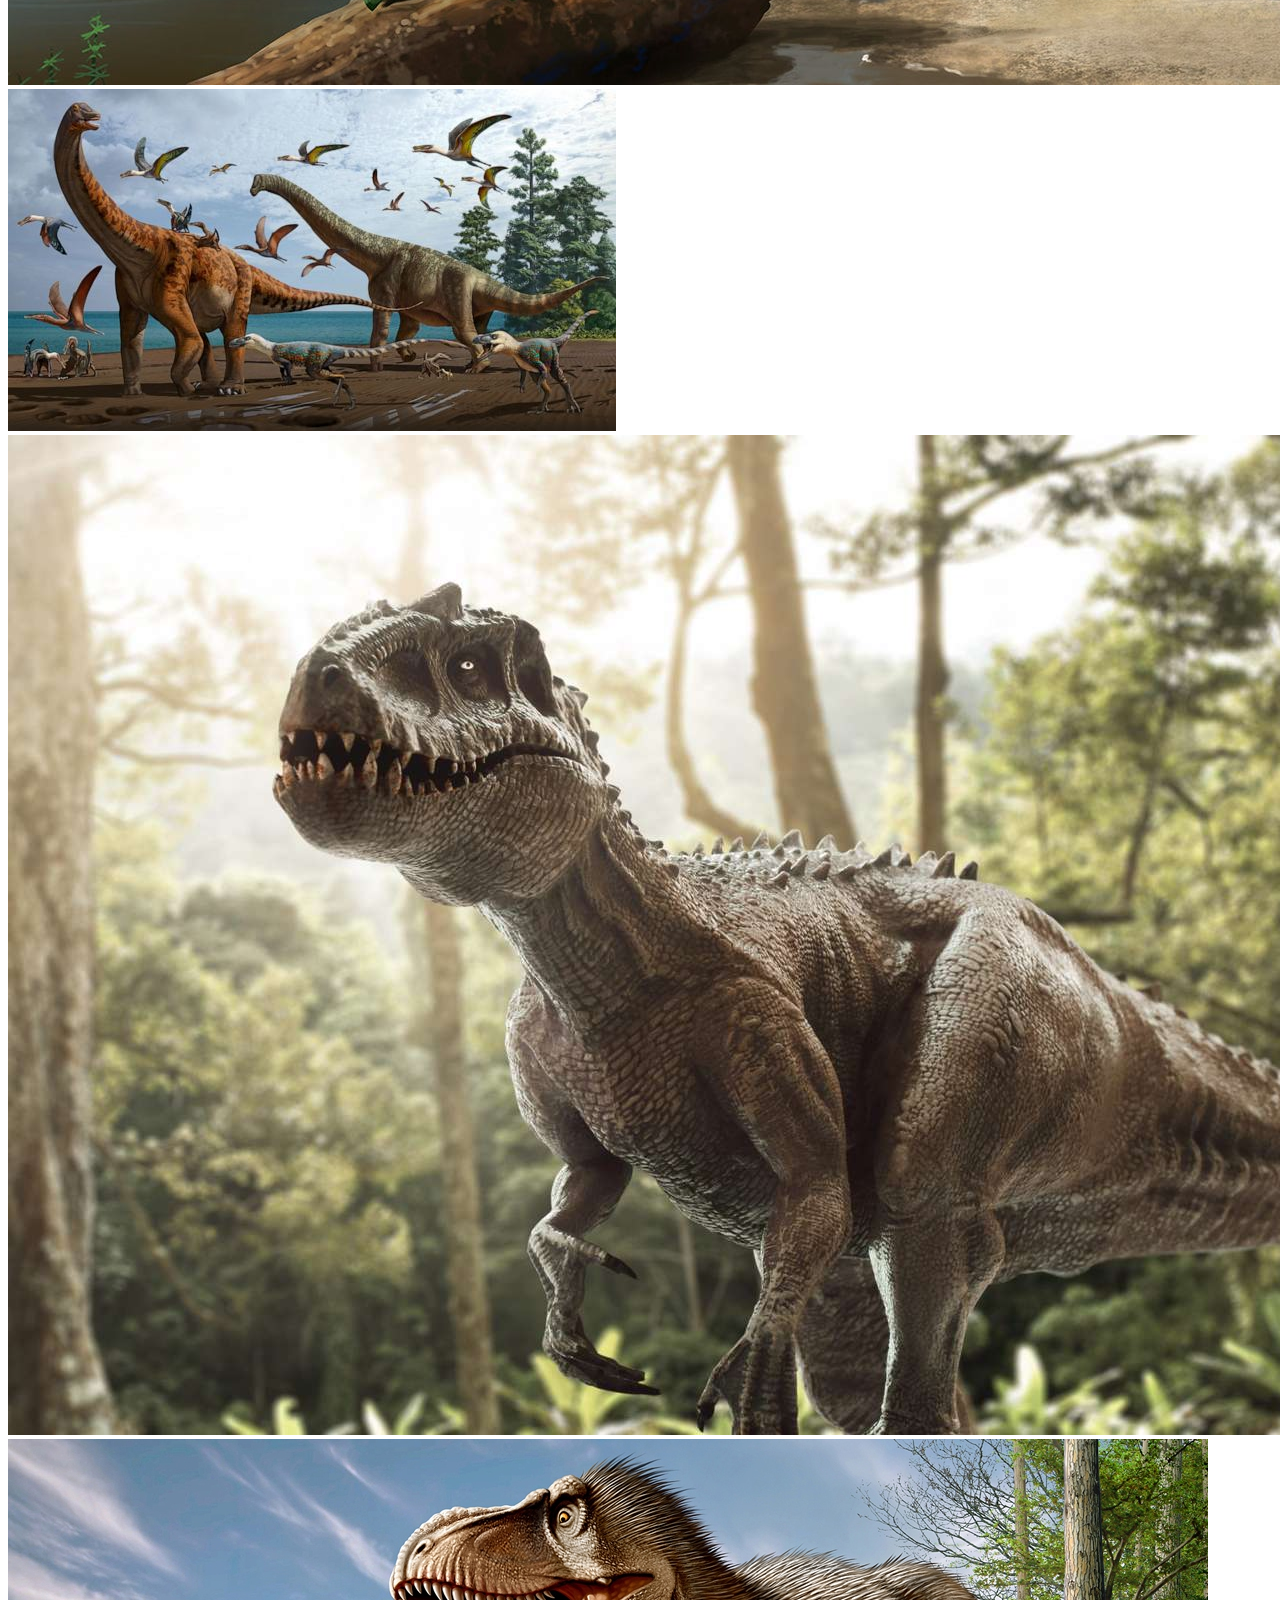
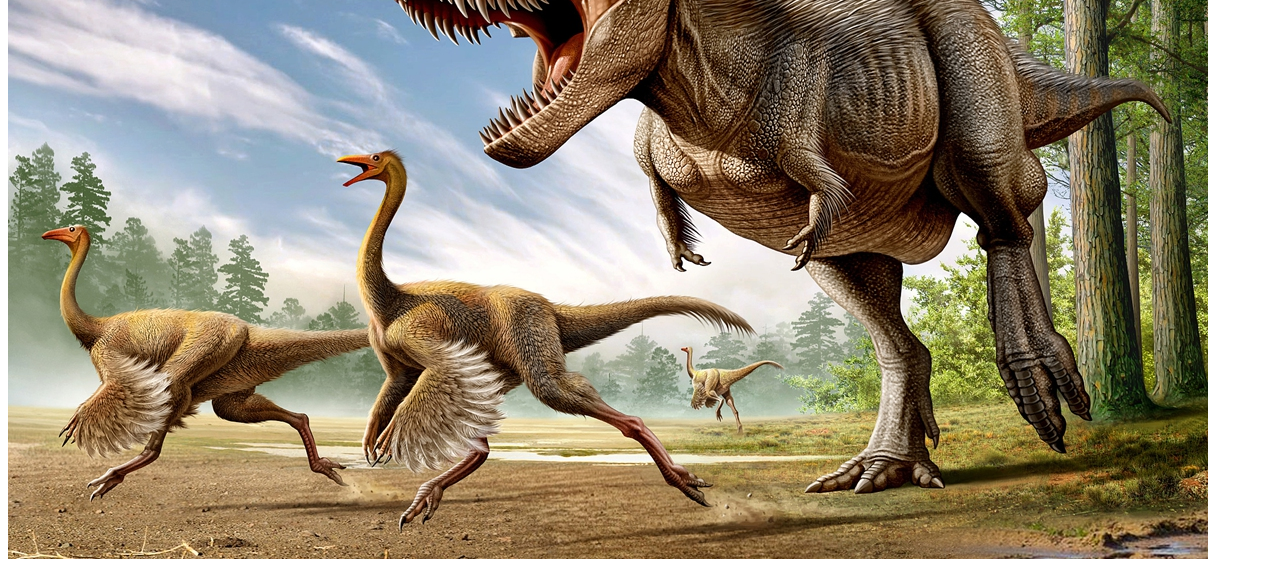
<file: lesson_2/gallery.html>
<!DOCTYPE html>
<html lang="en">
<head>
    <meta charset="UTF-8">
    <meta http-equiv="X-UA-Compatible" content="IE=edge">
    <meta name="viewport" content="width=device-width, initial-scale=1.0">
    <title>gallery</title>
</head>
<body>
    <h1>Dinos</h1>
    <p> 
        <a target="_blank" href="index.html">Назад</a>
    </p> 
    <div>
    <img src="img/4e8b9d899429dbf6b296f895efb4d.jpeg" alt="нажаль, фото зникло">
    <img src="img/dwarf-dinosaur-1671523956202.jpeg" alt="нажаль, фото зникло">
    <img src="img/new-dinosaur-01-ht-jef-210811_1628710853573_hpMain_16x9_608.jpeg" alt="нажаль, фото зникло">
    <img src="img/t-rex-2000-fa6c6f21c38249b4995cbf21cb5fe5ed.jpeg" alt="нажаль, фото зникло">
    <img src="img/886fae6e-da8f-4f0b-b858-62f768086f30.jpeg" alt="нажаль, фото зникло">
</div>
</body>
</html>
</file>
<file: lesson_5/css/style.css>
/*manual*/
@import url("fonts.css");

/*Google Fonts */ 
@import url("https://fonts.googleapis.com/css?family=Inter:regular,600&display=swap");
@import url("https://fonts.googleapis.com/css?family=Poppins:600,700&display=swap");

@import url("reset.css");

body{
    font-family: "Inter", sans-serif;
    font-size: 16px;
    font-weight: 400;
    color: rgba(190, 19, 127, 0.716);
    text-align: left;
}
[class*="title-"]{
	font-family: "Causten", sans-serif;
    font-size: 24px;
    color: black;
    font-weight: 600;
    text-transform:uppercase;
}
.li-1{
    font-style: italic;
    color: blue;
    text-decoration: underline;
}
.content-block{
    text-align: center;
    color: black;
    font-size: 16px;
}
.content{
    font-weight: 600;
}
.article-name{
    text-align: center;
    font-size: 40px;
    color: black;
    text-shadow: 2px 2px 6px #000;
    word-spacing: 5px;
    white-space: nowrap;
}
p{
    letter-spacing: -1px;
}

span{
    color: #3e0048;
    text-shadow: 1px 1px 2px #ff00ea;
}

/* 2 part */

.part-hw{
    text-align: center;
    font-size: 40px;
    color: black;
    text-shadow: 2px 2px 6px #000;
    word-spacing: 5px;
    white-space: nowrap;
}

/* занесла 2 скріна з дз в один дів, щоб не повторювати одні й ті самі значення */
.body-2{ 
    color: #7D7D7D;
    font-family: Inter;
    font-size: 18px;
    font-weight: 400;
    line-height: 1.87;
    text-align: left;
    }

.part-1{
color: #37393F;
font-family: Poppins;
font-size: 30px;
font-weight: 600;
line-height: 1.27;
}

.part-2{
color: #6B77E5;
font-family: Poppins;
font-size: 20px;
font-weight: 600;
line-height: 1.27;
}

.part-project{
color: #37393F;
font-family: Poppins;
font-size: 40px;
font-weight: 700;
line-height: 1.27;
}

.li-2,
.li-3 { 
    text-indent: 40px;
    font-family: Inter;
}

/* нехай буде рожевий як боді */
.footer-p{
font-size: 14px;
font-weight: 400;
text-align: center;
}
</file>
<file: lesson_6/css/style.css>
@import url("fonts.css");

@import url("https://fonts.googleapis.com/css?family=Inter:regular&display=swap");
@import url("https://fonts.googleapis.com/css?family=Poppins:600&display=swap");
@import url("https://fonts.googleapis.com/css?family=DM+Serif+Text:regular&display=swap");

@import url("reset.css");

body{
    font-family: "Inter", sans-serif;
    font-weight: 400;
    color: #7D7D7D;
}

.all{
    align-content: center;
    width: 692px;
    margin: 0 auto;
    margin-bottom: 200px;
}
.photo-1{
    width: 692px;
    height: 453px;
    margin-bottom: 38px;
}

.h-consulting{
    color: #37393F;
    font-family: Poppins;
    font-size: 30px;
    font-weight: 600;
    line-height: 1.27;
    margin-bottom: 3px;
}

.p-completely{
    max-height: 86px;
    font-size: 18px;
    line-height: 1.46;
}

.first-div{
    margin-bottom: 42px;
    width: 692px;
    height: 683px;
}

.h-collaboration{
    color: #6B77E5;
    font-family: Poppins;
    font-size: 20px;
    font-weight: 600;
    line-height: 1.27;
    margin-bottom: 12px;
}

.p-customer{
    font-size: 18px;
    line-height: 1.46;
    margin-bottom: 39px;
}

.div-photo{
    display: inline-block;
    vertical-align: top;
    max-width: 331px; /* для прикладу*/
    margin: 0 29px 0 0;
}

.h-benefits{
    color: #37393F;
    font-family: Poppins;
    font-size: 25px;
    font-weight: 600;
    line-height: 1.27;
    margin-bottom: 15px;
}

.incubate{
    margin-bottom: 24px;
    color: #40DDB6;
    font-family: Poppins;
    font-size: 20px;
    font-weight: 600;
    line-height: 1.27;
}

.list-1{
    font-family: Inter;
    font-size: 18px;
    line-height: normal;
    margin-left: 35px;
}

.li-Holistically{
    margin: 35px 0px;
}

.div-inside{
    display: inline-block;
    max-width: 326px;
}

.second-part{
    align-content: center;
    width: 1169px;
    margin: 0 auto;
}

.what-wedo{
    color: #D06B00;
    font-size: 28px;
    line-height: normal;
    margin-bottom: 21px;
}

.we-develop{
    color: #0E333D;
    font-family: DM Serif Text;
    font-size: 59px;
    line-height: 1.46;
    margin-bottom: 25px;
}

.big-text{
    color: #474747;
    font-size: 20px;
    line-height: 1.8;
}

.block-1{
    width: 553px;
    display: inline-block;
    vertical-align: top;
    margin-right: 38px;
}

.jewellery,
.jewellery-2{
    width: 273px;
    height: 518px;
}

.img-5{
    margin-left: 22px;
}

.third-part{
    font-family: DM Serif Text;
    font-size: 24px;
    width: 500px;
    height: 100px;
    align-content: center;
    margin: 50px auto;
    overflow: scroll;
}
</file>
<file: lesson_7/css/style.css>
@import url("fonts.css");

@import url("https://fonts.googleapis.com/css?family=Inter:regular,500&display=swap");
@import url("https://fonts.googleapis.com/css?family=Poppins:400,700&display=swap");
@import url("https://fonts.googleapis.com/css?family=Cormorant+Infant:700&display=swap");


/*@import url("https://fonts.googleapis.com/css?family=DM+Serif+Text:regular&display=swap");*/

@import url("reset.css");

body{
color: #7D7D7D;
font-family: Inter;
font-size: 18px;
font-weight: 400;
line-height: 1.46;
}

.task-1{
    max-width: 830px;
    margin: 50px auto 100px;
}
.task-1-title{
    color: #37393F;
    font-family: Poppins;
    font-size: 40px;
    font-weight: 700;
    line-height: 1.27;
    margin-bottom: 13px;
}
.task-p-1{
    margin-bottom: 35px;
}
.task-p-2{
    margin-bottom: 35px;
}

.task-block-2 ul li{
    margin-bottom: 15px;
    font-weight: 500;
    padding-left: 30px;
}

.task-block-2 ul li:last-child{
    margin-bottom: 0;
}

.task-block-2{
    margin-bottom: 35px;
}

.task-block-3 {
    margin-bottom: 35px;
}

.task-block-4 ol li{
    margin-bottom: 15px;
    font-weight: 500;
    padding-left: 30px;
}

.task-block-4 ol li:last-child{
    margin-bottom: 0;
}

.task-block-4{
    margin-bottom: 35px;
}



                             /* TASK 2*/
.task-2{
    max-width: 1218px;
    margin: 0 auto;
}

h1, h2, h3, h5{
    color: #37393F;
    font-family: Poppins;
}

.squad{
    display: inline-block;
    width: 12px;
    height: 12px;
    background-color: #40DDB6;
}

.licencing-title{
    text-align: center;
}

.licensing-h5{
    display: inline-block;
    font-weight: 500;
    margin-bottom: 16px;

}

.licensing-h1{
    font-size: 60px;
    font-weight: 700;
    line-height: 1.21;
}

.licencing-icons{   /* SAME */
    font-size: 40px;
    font-weight: 700;
    line-height: 1.21;
    margin-bottom: 11px;
}

.licencing-block-1{
    margin-bottom: 32px;
}

.licencing-phosphor{
    font-size: 30px;
    font-weight: 700;
}

.licencing-block-2{
    margin-bottom: 100px;
}

.licencing-block-2 span{
    color: #40DDB6;
    font-family: Poppins;
    font-size: 30px;
    font-weight: 400;
}

.licencing-block-2 p{
    color: #40DDB6;
}

.licencing-photography{ /* SAME */
    font-size: 40px;
    font-weight: 700;
    line-height: 1.21;
    margin-bottom: 11px;
}

.licencing-block-3{
    margin-bottom: 24px;
}

.licencing-pexels{  /* SAME */
    font-size: 30px;
    font-weight: 700;
    line-height: 1.21;
    margin-bottom: 11px;
}

.licencing-block-4{
    margin-bottom: 24px;
}

.licencing-block-4 span{
    color: #40DDB6;
    font-family: Poppins;
    font-size: 30px;
    font-weight: 400;
}

.licencing-block-4 p{
    color: #40DDB6;
}

.licencing-block-5{
    margin-bottom: 100px;
}

.licencing-block-5 span{
    color: #40DDB6;
    font-family: Poppins;
    font-size: 30px;
    font-weight: 400;
}

.licencing-block-5 p{
    color: #40DDB6;
}

.licencing-unsplash{  
    font-size: 30px;
    font-weight: 700;
    line-height: 1.21;
    margin-bottom: 11px;
}

.licencing-fonts{
    font-size: 40px;
    font-weight: 700;
    line-height: 1.21;
}

.licencing-block-6 span{
    color: #40DDB6;
}

.licencing-block-6{
    margin-bottom: 200px;
}

/* TASK 3 */

.task-3{
    box-sizing: border-box;
    max-width: 1800px;
    margin: 0px auto;
}

.jewelry-text{
    display: inline-block;
    vertical-align: middle;
    margin-right: 89px;
}

.jewelry-h5{
    font-family: Cormorant Infant;
    font-weight: 700;
    color: #D58417;
    font-size: 20px;
    margin-bottom: 27px;
    line-height: 1;
}

.jewelry-h2{
    font-family: Cormorant Infant;
    font-weight: 700;
    color: black;
    font-size: 64px;
    margin-bottom: 31px;
    width: 503px;
    line-height: 1;
}

.task-3 p{
    font-family: Cormorant Infant;
    font-weight: 700;
    width: 489px;
    color: #606060;
    font-size: 30px;
    font-weight: 700;
    line-height: 1.4;
}

.jewelry-images{
    display: inline-block;
    vertical-align: middle;
    font-size: 0;
}

.first-image{
    margin-right: 30px;
    width: 177px;
    height: 336px;
}

.div-for-img-1{
    vertical-align: middle;
    display: inline-block;
    border: 1px solid #502203;
    border-radius: 235px;
}

.first-image img{
    margin-left: -10px;
    padding-top: 14px;
}

.second-image{
    width: 307px;
    height: 500px;
}

.div-for-img-2{
    vertical-align: middle;
    display: inline-block;
    border: 1px solid #502203;
    border-radius: 235px;
}

.second-image img{
    margin-left: -11px;
    padding-top: 19px;
}

/* TASK 4 */

.task-4{
    width: 1240px;
    font-family: Causten;
}

.task-4 p{
    font-family: Causten;
    padding-left: 21px;
    color: #807D7E;
    font-size: 20px;
    font-weight: 400;
    line-height: 33.5px; /* 167.5% */
    letter-spacing: 0.4px;
    margin-bottom: 20px; /* one time 25px?*/
    width: 1219px;
}

.squad-2{
    width: 6px;
    height: 28px;
    border-radius: 10px;
    background: #8A33FD;
    display: inline-block;
    vertical-align: top;
    margin-right: 15px;
}

.squad-text{
    display: inline-block;
    vertical-align: top;
    color: #3C4242;
    font-size: 28px;
    font-weight: 600;
    line-height: 33.5px; /* 119.643% */
    letter-spacing: 0.56px;
    margin-bottom: 30px;
}

.squad-text h3{
    font-family: Core Sans C;
}

.sub-1,
.sub-2,
.sub-3{
    font-family: Core Sans C;
    padding-left: 21px;
    color: #807D7E;
    font-size: 20px;
    font-weight: 600;
    line-height: 33.5px;
    letter-spacing: 0.4px;
    margin-bottom: 25px;
}

.task-4 span{
    font-weight: 700;
}

.task-4{
    margin-bottom: 100px;
}


/* TASK 5*/

.practice span{
    color: #e034c4;
}

.v-1{
    max-width: 400px;
    padding: 20px;
    border-top: 5px double #e034c4;
    border-left: 5px dotted rgb(250, 17, 235);
    border-right: 5px solid red;
    border-bottom: 5px dashed rgb(171, 80, 171);
    margin-bottom: 100px;
}

.v-2{
    padding: 20px;
    border: 5px dotted rgb(222, 55, 138);
    max-width: 400px;
    border-radius: 5px 30%;
    margin-bottom: 100px;
}

.v-3{
    padding: 20px;
    max-width: 400px;
    outline: 5px solid #8A33FD;
    margin-bottom: 100px;
}

.v-4{
    border: 3px solid rgb(222, 55, 138);
    padding: 20px;
    max-width: 400px;
    box-shadow: 10px 20px 10px 5px rgba(0, 0, 0, 0.25);
    margin-bottom: 100px;
}

.v-5{
    opacity: 0.2;
    color: #bc1049;
    max-width: 400px;
    margin-bottom: 100px;
    padding: 20px;
    background-color: #afe2ff;
}

.v-6{
    max-width: 400px;
    padding: 20px;
    border: 3px solid rgb(222, 55, 138);
}

.v-6-a{
    visibility: visible;
}

.v-6-b{
    visibility: hidden;
}
</file>
<file: lesson_8/css/style.css>
@import url("fonts.css");
@import url("https://fonts.googleapis.com/css?family=Inter:regular,500&display=swap");
@import url("https://fonts.googleapis.com/css?family=Poppins:400,700&display=swap");
@import url("https://fonts.googleapis.com/css?family=Cormorant+Infant:700&display=swap");
@import url("reset.css");

.backgroung-img{
    margin-bottom: 20px;
    height: 100px;
    background-image: url(../img/215014432-small-plant-growing-in-the-rain-ecology-concept-3d-rendering.jpeg);
    background-repeat: repeat-x;
}

.backgroung-backgroung{
    margin-bottom: 20px;
    height: 100px;
    background-image: linear-gradient(90deg, rgba(249,0,124,1) 0%, rgba(250,147,33,1) 53%);
}

.position{
    height: 500px;
    background-image: url(../img/215014432-small-plant-growing-in-the-rain-ecology-concept-3d-rendering.jpeg);
    background-repeat: no-repeat;
    background-position: center;
    margin-bottom: 20px;
    background-color: blueviolet;
}


.fixed{
    margin-bottom: 20px;
    background: rgb(157, 255, 0) url(../img/fixed.png) center / 10% no-repeat fixed;
}

.task-1{
    box-sizing: border-box;
    max-width: 1260px;
    margin:0 auto;
    vertical-align: middle;
    margin-bottom: 50px;
}

.img-1{
    display: inline-block;
    vertical-align: middle;
    box-sizing: border-box;
    margin-right: -4px;
    width: 614px;
    height: 640px;
    background: url(../img/unsplash_bBiuSdck8tU.png) center / cover no-repeat;
    border-radius: 10px 0 0 10px;
}

.img-2{
    display: inline-block;
    vertical-align: middle;
    box-sizing: border-box;
    width: 614px;
    height: 640px;
    background: url(../img/Rectangle\ 13.png) center / cover no-repeat;
    border-radius: 0 10px 10px 0;
}

.task-1-h1{
    color: #FFF;
    font-family: "Core Sans C";
    font-size: 34px;
    font-style: normal;
    font-weight: 800;
    line-height: 50px; /* 147.059% */
    letter-spacing: 0.208px;
}

.task-1-h5{
    color: #FFF;
    font-family: Causten;
    font-size: 20px;
    font-style: normal;
    font-weight: 300;
    line-height: normal;
    letter-spacing: 1px;
}

.task-1-h1{
    padding: 183px 74px 0 74px;
    margin-bottom: 30px;
}

.task-1-h5{
    padding: 0 74px 0 74px;
    margin-bottom: 50px;
}

.button{
    display: inline-block;
    padding-left: 74px;
}


/* TASK 2 */
.whitecollar{
    max-width: 720px;
    margin: 0 auto;
    margin-bottom: 20px;
}

.squad{
    background-color: #40DDB6;
    height: 12px;
    width: 12px;
    display: inline-block;
    margin: 0 auto;
    margin-right: 6px;
}

.squad-text{
    display: inline-block;
    margin: 0 auto;
    color: #37393F;
    font-family: Inter;
    font-size: 18px;
    font-weight: 500;
    margin-bottom: 16px;
}  

.whitecollar h2{
    height: 96px;
    margin-bottom: 20px;
    color: #37393F;
    font-family: Poppins;
    font-size: 40px;
    font-weight: 700;
    line-height: 1.21; /* 48.4px */
}

.whitecollar p{
    color: #7D7D7D;
    font-family: Inter;
    font-size: 18px;
    font-weight: 400;
    line-height: 1.47; /* 26.314px */
    width: 673px;
    margin-bottom: 15px;
}

.icon-1{
    display: inline-block;
    margin: 0 auto;
}

.list li{
    color: #37393F;
    font-family: Poppins;
    font-size: 20px;
    font-weight: 400;
    line-height: 1.65;
    margin-bottom: 23px;
    background: url(../img/Vector.svg) 0 3px no-repeat;
    padding-left: 35px;
}

.experience {
    background: url(../img/icon.svg) 32px 32px no-repeat;
    display: inline-block;
    margin: 0 auto;
    margin-right: 21px;
    width: 296px;
    border: 1px solid #E3E3E3;
    
}

.experience h3{
    color: #37393F;
    font-family: Poppins;
    font-size: 20px;
    font-weight: 600;
    padding-left: 90px;
    padding-top: 32px;
    line-height: 1.35;
}

.experience p{
    padding-left: 90px;
    color: #7D7D7D;
    font-family: Inter;
    font-size: 16px;
    font-weight: 400;
    line-height: 1.35;
}


.awards{
    width: 296px;
    background: url(../img/icon_2.svg) 32px 32px no-repeat;
    display: inline-block;
    margin: 0 auto;
    border: 1px solid #E3E3E3;
    margin-bottom: 37px;
}

.awards h3{
    color: #37393F;
    font-family: Poppins;
    font-size: 20px;
    font-weight: 600;
    line-height: 1.35;
    padding-left: 90px;
    padding-top: 32px;
}

.awards p{
    padding-left: 90px;
    color: #7D7D7D;
    font-family: Inter;
    font-size: 16px;
    font-weight: 400;
    line-height: 1.35;
}

.task-2{
    width: 1240px;
    margin: 0 auto;
    font-family: Causten;
}

.task-2 p{
    font-family: Causten;
    padding-left: 21px;
    color: #807D7E;
    font-size: 20px;
    font-weight: 400;
    line-height: 33.5px; /* 167.5% */
    letter-spacing: 0.4px;
    margin-bottom: 20px; /* one time 25px?*/
    width: 1219px;
}

.squad-2{
    width: 6px;
    height: 28px;
    border-radius: 10px;
    background: #8A33FD;
    display: inline-block;
    vertical-align: top;
    margin-right: 15px;
}

.squad-text{
    display: inline-block;
    vertical-align: top;
    color: #3C4242;
    font-size: 28px;
    font-weight: 600;
    line-height: 33.5px;
    letter-spacing: 0.56px;
    margin-bottom: 30px;
}

.squad-text h3{
    font-family: "Core Sans C";
}

.sub-1,
.sub-2,
.sub-3{
    font-family: "Core Sans C";
    padding-left: 21px;
    color: #807D7E;
    font-size: 20px;
    font-weight: 600;
    line-height: 33.5px;
    letter-spacing: 0.4px;
    margin-bottom: 25px;
}

.task-4 span{
    font-weight: 700;
}

.task-4{
    margin-bottom: 100px;
}
</file>
<file: lesson_9/css/style.css>
@import url("fonts.css");
@import url("https://fonts.googleapis.com/css?family=Inter:regular,500,600&display=swap");
@import url("https://fonts.googleapis.com/css?family=Poppins:400,500,700&display=swap");
@import url("https://fonts.googleapis.com/css?family=Cormorant+Infant:700&display=swap");
@import url("reset.css");

.header{
    height: 60px;
    background-color: rgb(206, 214, 248);
    margin-bottom: 10px;
}
.lesson-1{
    font-family: Inter;
    font-weight: 600;
    font-size: 32px;
    padding: 10px 20px;
    color: rgb(4, 0, 19);
}

.footer{
    height: 50px;
    background-color: rgba(206, 214, 248, 0.446);
}

.footer h4{
    font-family: Inter;
    font-weight: 500;
    font-size: 18px;
    padding: 15px 20px;
    color: rgb(4, 0, 19);
}

.links{
margin: 20px 20px;
}

.links h2{
    font-family: Inter;
    font-weight: 600;
    font-size: 18px;
    margin-bottom: 20px;
    color: blue;
    text-decoration: underline;
}

.link{
    color: rgb(0, 0, 0);
    font-family: Inter;
    font-size: 20px;
    font-weight: 400;
}

.link:hover {
    text-decoration: underline;
    color: blue;
}

.link:active {
    color: rgb(10, 10, 103);
}

.link:visited {
    color: rgb(72, 72, 72);
}

.link:focus {
    outline: 2px solid rgb(220, 32, 36) ;
}

.title-squad,
.squads h2,
.title-hover h2{
    font-family: Inter;
    font-weight: 600;
    font-size: 18px;
    margin-bottom: 20px;
    color: blue;
    text-decoration: underline;
}

.squads{
    margin: 50px 20px;
}

.first-line div,
.second-line div,
.third-line div,
.fourth-line div,
.fifth-line div{
    height: 20px;
    width: 20px;
}

[class*="-line"]{
    display: inline-block;
    margin: -2px;
}

.first-line div:nth-child(odd),
.third-line div:nth-child(odd),
.fifth-line div:nth-child(odd){
    background-color: rgb(44, 0, 241);
}

.second-line div:nth-child(even),
.fourth-line div:nth-child(even){
    background-color: rgb(255, 251, 0);
}

.title-hover{
    font-family: Poppins;
    font-weight: 500;
    font-size: 16px;
    padding-left: 20px;
    margin-bottom: 5px;
}

.lines{
    background-image: url(..//img/ittle-man\ 1.png); 
    width: 250px;
    margin-left: 20px;
    margin-bottom: 50px;
}

.lines div{
    background-color: blueviolet;
    height: 15px;
    width: 250px;
}

.lines div:hover{
    opacity: 0;
}

.lines div:nth-child(3n + 1){
    background-color: aqua;
}

.lines div:nth-child(3n + 2){
    background-color: rgb(0, 132, 255);
}

.lines div:nth-child(3n + 3){
    background-color: rgb(0, 38, 255);
}

/* GAMEGAMEGAMEGAMEGAMEGAMEGAMEGAMEGAMEGAMEGAMEGAMEGAMEGAMEGAMEGAMEGAMEGAMEGAMEGAMEGAMEGAMEGAMEGAMEGAMEGAME GAME*/

.game{
    margin: 0 auto;
    height: 600px;
    width: 1000px;
    background-color: rgb(9, 3, 23);
    padding: 20px 70px;
    margin-bottom: 20px;
}

.game-title{
    font-family: Inter;
    font-weight: 500;
    font-size: 25px;
    margin: 30px 0;
    text-align: center;

    color: rgb(255, 140, 0);
}

[class*="pipe-"]{
    display: inline-block;
    color: rgb(9, 79, 171);
}


.pipe-1{
    margin: 10px 0;
    height: 40px;
    width: 20px;
    background-color: brown;
}

/* .game-container:hover .pipe-2{
    visibility: visible;
} */

.pipes{
    visibility: hidden;
}

.pipe-2{
    margin: 12px -4px;
    height: 30px;
    width: 200px;
    background-color: rgb(167, 247, 245);
}

.game-container .pipe-1:hover~.pipe-2 {
    visibility: visible;
}

.game-container .pipe-2:hover,
.game-container .pipe-2:hover~.pipe-3 {
    visibility: visible;
}

.pipe-3{
    margin: 12px 0;
    height: 20px;
    width: 500px;
    background-color: rgb(167, 247, 245);
}

.game-container .pipe-3:hover,
.game-container .pipe-3:hover~.pipe-4 {
    visibility: visible;
}

.pipe-4{
    margin: -168px -5px;
    height: 200px;
    width: 40px;
    background-color: rgb(167, 247, 245);
}

.game-container .pipe-4:hover,
.game-container .pipe-4:hover~.pipe-5 {
    visibility: visible;
}

.pipe-5{
    margin: -185px -399px;
    height: 20px;
    width: 400px;
    background-color: rgb(167, 247, 245);
}

.game-container .pipe-5:hover,
.game-container .pipe-5:hover~.pipe-6 {
    visibility: visible;
}

.pipe-6{
    margin: -280px -5px;
    height: 100px;
    width: 20px;
    background-color: rgb(167, 247, 245);
}

.game-container .pipe-6:hover,
.game-container .pipe-6:hover~.pipe-7 {
    visibility: visible;
}

.pipe-7{
    margin: -310px -24px;
    height: 30px;
    width: 30px;
    background-color: rgb(30, 201, 53);
}

.win-text{
    display: inline-block;
    visibility: hidden;
    font-family: Inter;
    font-weight: 500;
    font-size: 38px;
    color: green;
}

.game-container .pipe-7:hover,
.game-container .pipe-7:hover~.win-text{
    visibility: visible;
}
</file>
<file: lesson_3/css/style.css>
@import url("reset.css");
</file>
<file: lesson_4/css/style.css>
@import url("reset.css");

/* До всіх елементів - далі мають інші селектори перебити по пріорітетності */
* {
    color: black;
}

/* Звертаюсь до всіх li. Вони в мене один раз зутрічаються тому юзану для приклада */ 
li {
    color: blue;
}

/* До усіх тегів з класом header */
.header {
    color: blueviolet;
}

/* Звертаємось до конкретного айді */
#article {
    color: darkblue;
}

/* Для всіх тегів p з класом textblock */
p.textblock {
    color: aquamarine;
}

/* До всіх тегів з класами big та name одночасно*/
.big.name {
    color: red;
}

/* Звертаємось до кількох класів*/
.head,
footer{
    background-color: beige;
}
/* До усіх тегів а, але в елементах з класом big (вкладеність)*/
.big a{
      color: lightgreen;
}

/* Для класів mark, що знаходяться в класі div-block */
.div-block .mark{
                color: orangered;
}

/* До всіх елементів класу some-div (всі вкладеності)*/
.some-div * {
    color: brown;
}

/* Для тегів першого рівня Р класу div-p */
.div-p > p {
    background-color: aquamarine;
}

/* Для елементів Р які далі йдуть по колу після класу somediv-p, але з таким само рівнем вкладеності */
.somediv-p ~ p {
    background-color: pink;
}

/* Після класу onemore-div для Р такої ж вкладеності, але для першого Р */
.onemore-div + p {
    background-color: lightskyblue;
}

/*  Звернення по назві атрибуту, де є в назві -li*/

[class*="-li"]{
	color: violet;
}
</file>
